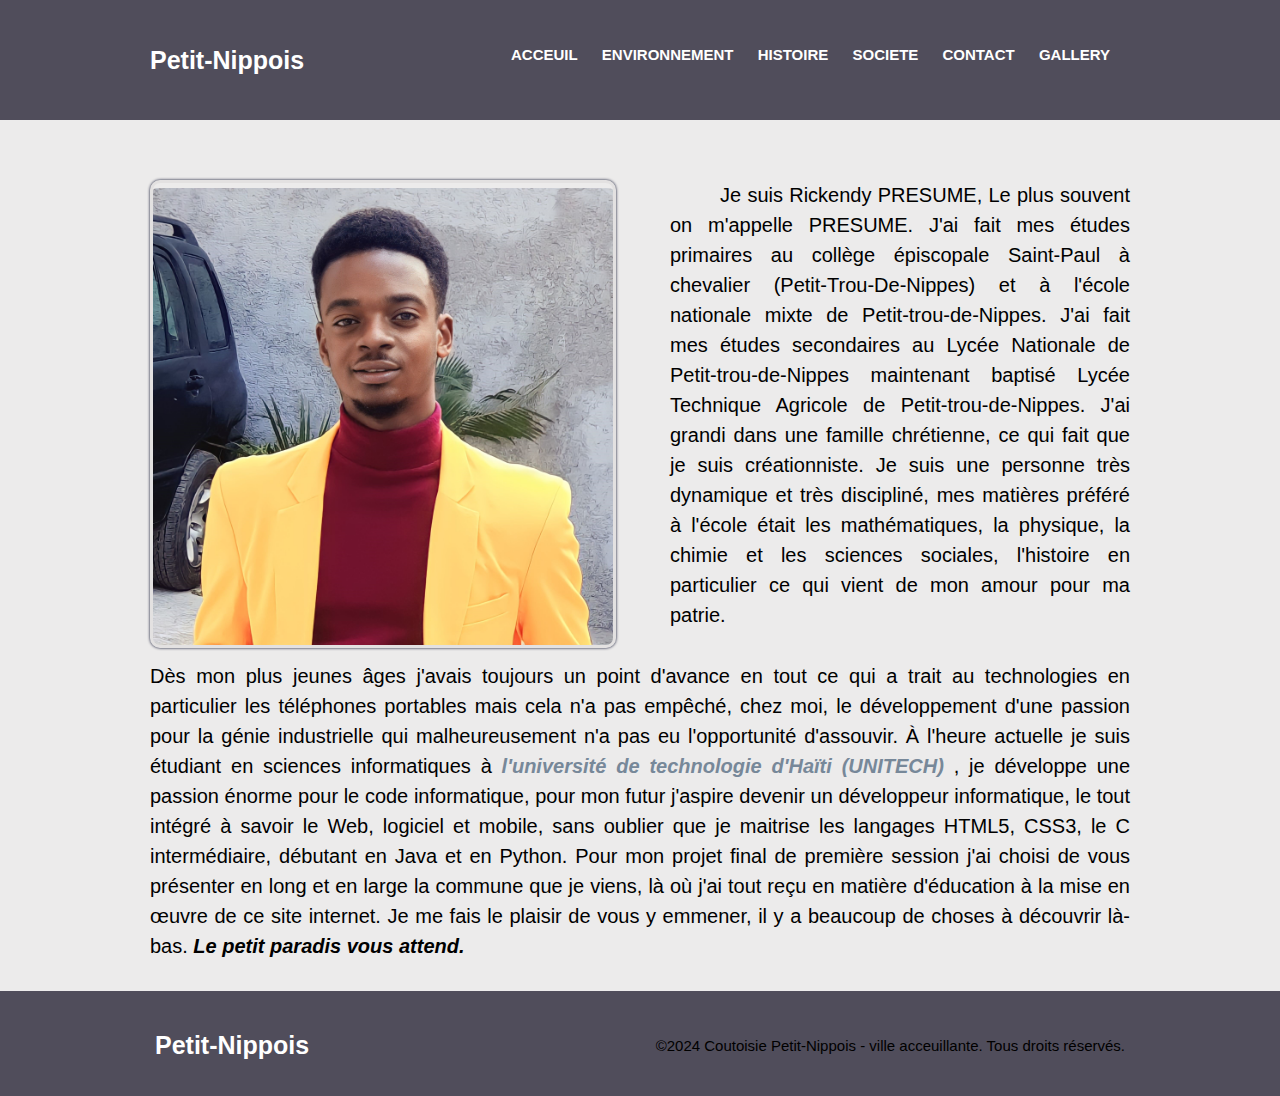
<file: apropos-de-nous.html>
<!DOCTYPE html>
<html lang="en">
<head>
    <meta charset="UTF-8">
    <meta name="viewport" content="width=device-width, initial-scale=1.0">
    <link rel="stylesheet" href="apropos-de-nous.css">
    <title>A propos de moi</title>
</head>
<body>
    <header>
        <div class="wrapper">
            <!--Nom du site web-->
            <h1>Petit-Nippois</h1>
            <div class="menu" onclick="myFunction(this)">
                    <ul class="seconde-menu"><!--Menu deroulante-->
                        <li><a href="index.html">Acceuil</a></li>
                        <li><a href="geographie-environnement.html">Environnement</a></li>
                        <li><a href="histoire-patrimoine.html">Histoire</a></li>
                        <li><a href="economie-societe.html">Societe</a></li>
                        <li><a href="contact.html">Contact</a></li>
                        <li><a href="gallery.html">Gallery</a></li>
                    </ul>
                <div class="bar1"></div>
                <div class="bar2"></div>
                <div class="bar3"></div>
            </div>
            <nav>
                <ul class="nav-bar-menu"><!--Nav bar fixe -Menu fixe- -->
                    <li><a href="index.html">Acceuil</a></li>
                    <li><a href="geographie-environnement.html">Environnement</a></li>
                    <li><a href="histoire-patrimoine.html">Histoire</a></li>
                    <li><a href="economie-societe.html">Societe</a></li>
                    <li><a href="contact.html">Contact</a></li>
                    <li><a href="gallery.html">Gallery</a></li>
                </ul>
            </nav>
        </div>
    </header>

    <section id="a-propos">
        <div class="wrapper">
            <img src="a-propos.jpg" alt="Photographie de concepteur">
            <article>
                <p class="indent">
                    Je suis Rickendy PRESUME, Le plus souvent on m'appelle PRESUME. 
                    J'ai fait mes études primaires au collège épiscopale Saint-Paul à chevalier (Petit-Trou-De-Nippes) 
                    et à l'école nationale mixte de Petit-trou-de-Nippes. J'ai fait mes études secondaires au Lycée Nationale 
                    de Petit-trou-de-Nippes maintenant baptisé Lycée Technique Agricole de Petit-trou-de-Nippes.
                    J'ai grandi dans une famille chrétienne, ce qui fait que je suis créationniste. Je suis une personne très dynamique 
                    et très discipliné, mes matières préféré à l'école était les mathématiques, la physique, la chimie et les sciences sociales, 
                    l'histoire en particulier ce qui vient de mon amour pour ma patrie.</p>
            </article>
            <aside>
                <p>      
                    Dès mon plus jeunes âges j'avais toujours un point 
                    d'avance en tout ce qui a trait au technologies en particulier les téléphones portables mais cela n'a pas empêché, chez moi, 
                    le développement d'une passion pour la génie industrielle qui malheureusement n'a pas eu l'opportunité d'assouvir. 
                    À l'heure actuelle je suis étudiant en sciences informatiques à 
                    <span class="italic">
                        <a href="https://unitech.edu.ht/" 
                        style="color: lightslategray;" target="_blank">l'université de technologie d'Haïti (UNITECH)</a>
                    </span>, 
                    je développe une passion énorme pour le code informatique, pour mon futur j'aspire devenir un développeur informatique, 
                    le tout intégré à savoir le Web, logiciel et mobile, sans oublier que je maitrise les langages HTML5, CSS3, le C intermédiaire, 
                    débutant en Java et en Python. Pour mon projet final de première session j'ai choisi de vous présenter en long et en large la commune que je viens, 
                    là où j'ai tout reçu en matière d'éducation à la mise en œuvre de ce site internet. Je me fais le plaisir de vous y emmener, 
                    il y a beaucoup de choses à découvrir là-bas. <span class="italic">Le petit paradis vous attend.</span>
                </p>
            </aside>
        </div>
    </section>


    <footer>
        <div class="wrapper">
            <div class="foot">
                <h1>Petit-Nippois</h1>
                <p>&copy;2024 Coutoisie Petit-Nippois - ville acceuillante. Tous droits réservés.</p>
            </div>
        </div>
    </footer>

    <!--Script menu-->
    <script>
        function myFunction(x) {
          x.classList.toggle("change");
        }
    </script>
</body>
</html>
</file>
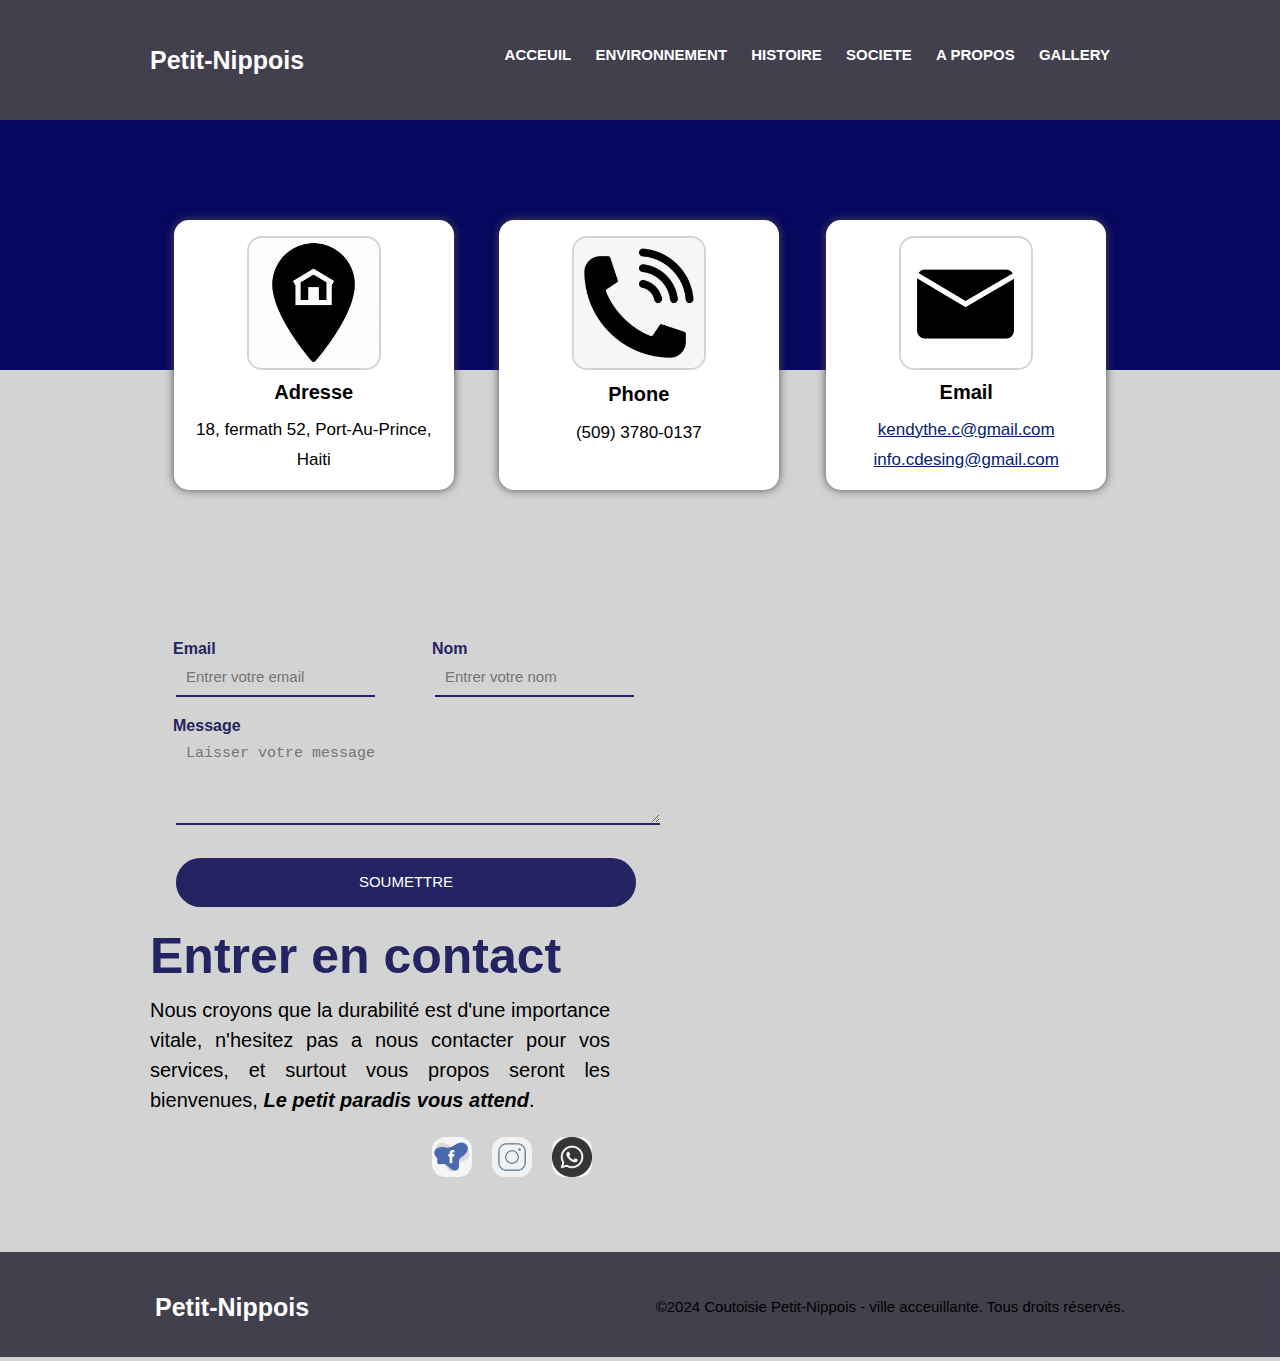
<file: contact.html>
<!DOCTYPE html>
<html lang="en">
<head>
    <meta charset="UTF-8">
    <meta name="viewport" content="width=device-width, initial-scale=1.0">
    <link rel="stylesheet" href="contact.css">
    <title>Contact</title>
</head>
<body>
    <header>
        <div class="wrapper">
            <!--Nom du site web-->
            <h1>Petit-Nippois</h1>
            <div class="menu" onclick="myFunction(this)">
                    <ul class="seconde-menu"><!--Menu deroulante-->
                        <li><a href="index.html">Acceuil</a></li>
                        <li><a href="geographie-environnement.html">Environnement</a></li>
                        <li><a href="histoire-patrimoine.html">Histoire</a></li>
                        <li><a href="economie-societe.html">Societe</a></li>
                        <li><a href="apropos-de-nous.html">a propos</a></li>
                        <li><a href="gallery.html">Gallery</a></li>
                    </ul>
                <div class="bar1"></div>
                <div class="bar2"></div>
                <div class="bar3"></div>
            </div>
            <nav>
                <ul class="nav-bar-menu"><!--Nav bar fixe -Menu fixe- -->
                    <li><a href="index.html">Acceuil</a></li>
                    <li><a href="geographie-environnement.html">Environnement</a></li>
                    <li><a href="histoire-patrimoine.html">Histoire</a></li>
                    <li><a href="economie-societe.html">Societe</a></li>
                    <li><a href="apropos-de-nous.html">a propos</a></li>
                    <li><a href="gallery.html">Gallery</a></li>
                </ul>
            </nav>
        </div>
    </header>

    <section id="main">
        <div class="bleu"><!--le design Bleu tout en haut--></div>
        <div class="wrapper">

            <section id="steps">
                <div class="step-wrap">
                    <div class="step s1">
                        <img src="addresse-icon.jpg">
                        <h4>Adresse</h4>
                        <p>
                            18, fermath 52, Port-Au-Prince, Haiti
                        </p>
                    </div>
                    <div class="step s2">
                        <img src="appel-icon.jpg">
                        <h4>Phone</h4>
                        <p>
                            (509) 3780-0137
                            <div><!--Space--></div>
                        </p>
                    </div>
                </div>
                <div class="step s3">
                    <img src="email-icon.jpg">
                    <h4>Email</h4>
                    <p>
                        <a href="mailto:kendythe.c@gmail.com" style="color:rgb(6, 34, 109)">kendythe.c@gmail.com</a>
                        <a href="info.cdesing@gmail.com" style="color:rgb(6, 34, 109)">info.cdesing@gmail.com</a>
                    </p>
                </div>
            </section>

            <div class="diviseur">
                <form action="#" id="form">
                    <div class="separateur">
                        <div class="bloc-1">
                            <label for="email">
                                Email
                            </label><br>
                            <input  type="text" name="email" id="email" 
                                required="required" placeholder="Entrer votre email"
                                style="text-indent: 10px;"
                            >
                        </div>
                        <div>
                            <label for="name">
                                Nom
                            </label><br>
                            <input  type="text" name="nom" id="nom" 
                                required="required" placeholder="Entrer votre nom"
                                style="text-indent: 10px;"
                            >
                        </div>
                    </div>
                    <div class="separ">
                        <label for="message">
                            Message
                        </label><br>
                        <textarea name="message" id="message" rows="4" cols="52" 
                        placeholder="Laisser votre message" style="text-indent: 10px;"></textarea><br> 
                        
                        <input type="submit" value="SOUMETTRE" id="submit">
                    </div>
                </form>

                <section id="contact">
                    <h3>Entrer en contact</h3>
                    <p>Nous croyons que la durabilité est d'une importance vitale, n'hesitez pas a nous contacter
                        pour vos services, et surtout vous propos seront les bienvenues, 
                        <Span class="italic">Le petit paradis vous attend</Span>.
                    </p>
                    <section id="icon">
                        <div>
                            <a href="https://wwww.facebook.com/kendy.christson" 
                            target="_blank"><img src="facebook-icon.jpg"></a>
                        </div>
                        <div>
                            <a href="https://www.instagram.com/kendythec?igsh=YzljYTk1ODg3Zg=="
                            target="_blank"><img src="instagram-icon.png"></a>
                        </div>
                        <div>
                            <a href="https://wa.me/qr/UAQGN5JDA75O1" target="_blank">
                            <img src="whatsapp-icon.jpg"></a>
                        </div>
                    </section>
                </section> 
            </div>
        </div>
    </section>

    <footer>
        <div class="wrapper">
            <div class="foot">
                <h1>Petit-Nippois</h1>
                <p>&copy;2024 Coutoisie Petit-Nippois - ville acceuillante. Tous droits réservés.</p>
            </div>
        </div>
    </footer>

    <!--Script menu-->
    <script>
        function myFunction(x) {
          x.classList.toggle("change");
        }
    </script>
</body>
</html>
</file>
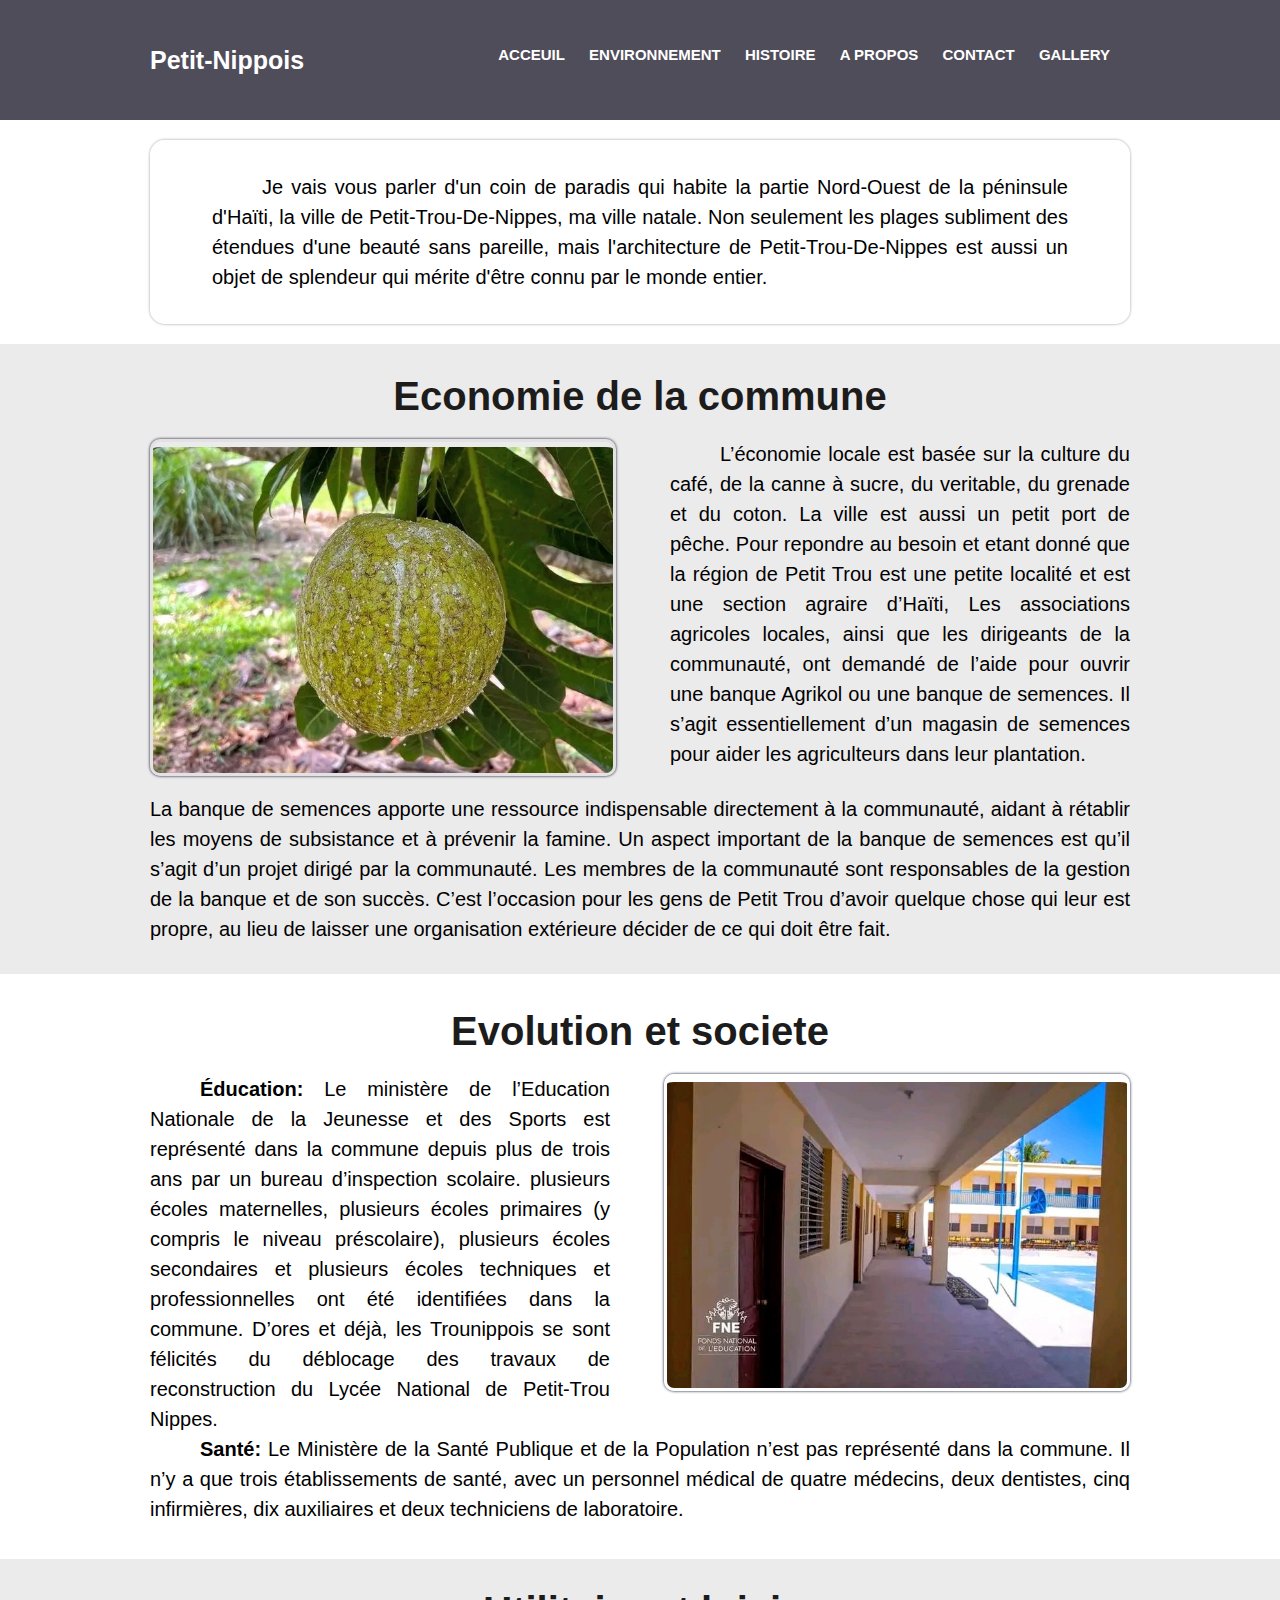
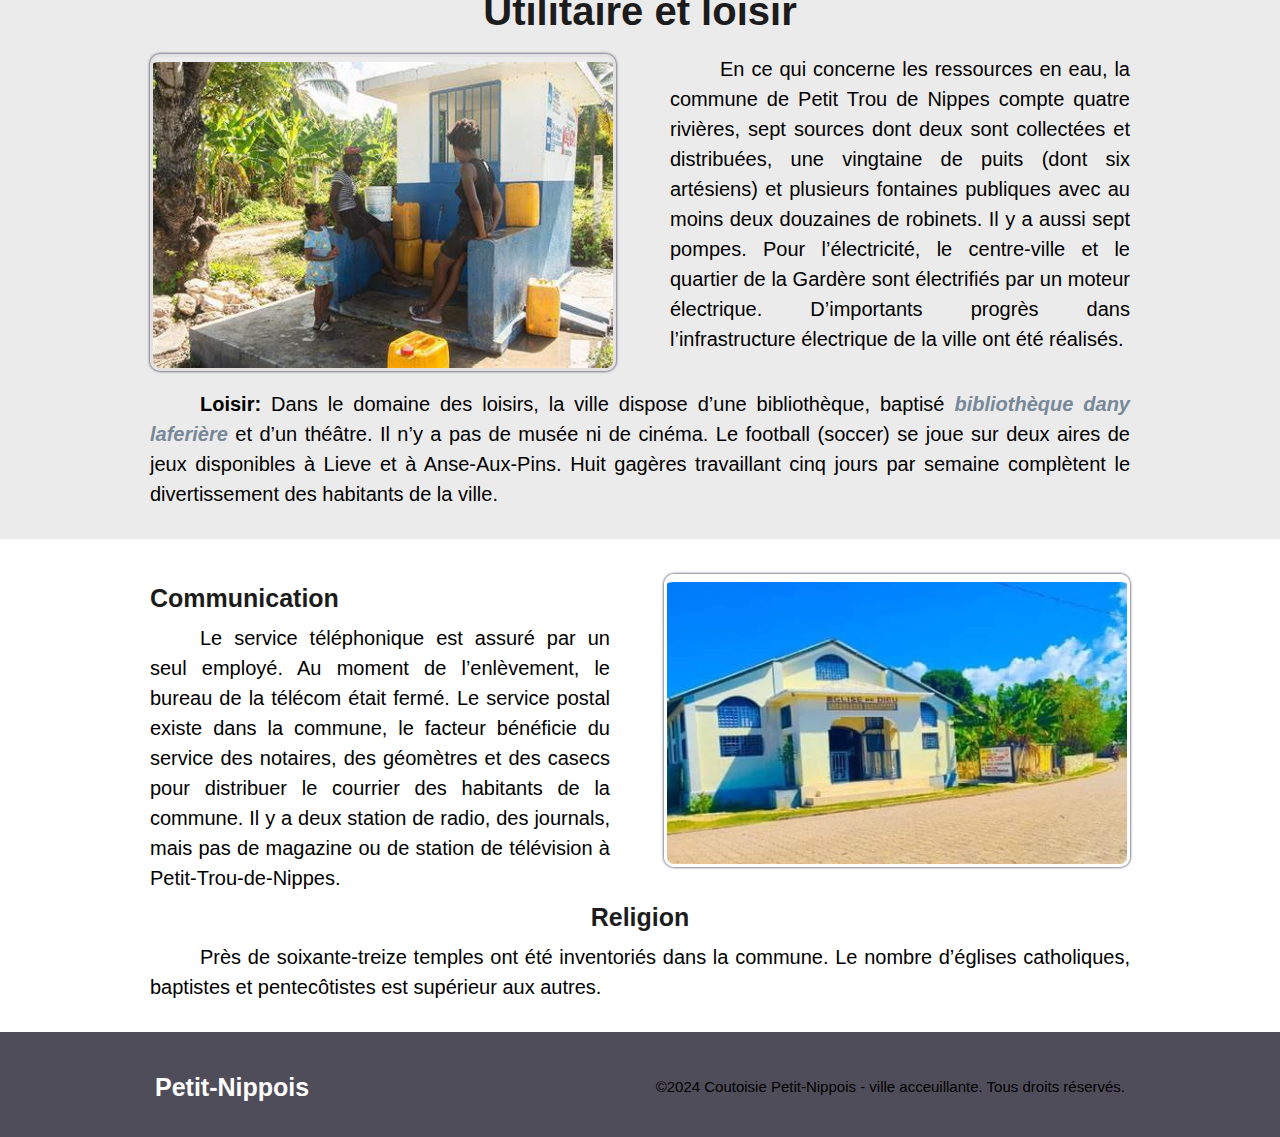
<file: economie-societe.html>
<!DOCTYPE html>
<html lang="en">
<head>
    <meta charset="UTF-8">
    <meta name="viewport" content="width=device-width, initial-scale=1.0">
    <link rel="stylesheet" href="economie-societe.css">
    <title>Economie et Societe</title>
</head>
<body>
    <header>
        <div class="wrapper">
            <!--Nom du site web-->
            <h1>Petit-Nippois</h1>
            <div class="menu" onclick="myFunction(this)">
                    <ul class="seconde-menu"><!--Menu deroulante-->
                        <li><a href="index.html">Acceuil</a></li>
                        <li><a href="geographie-environnement.html">Environnement</a></li>
                        <li><a href="histoire-patrimoine.html">Histoire</a></li>
                        <li><a href="apropos-de-nous.html">A propos</a></li>
                        <li><a href="contact.html">Contact</a></li>
                        <li><a href="gallery.html">Gallery</a></li>
                    </ul>
                <div class="bar1"></div>
                <div class="bar2"></div>
                <div class="bar3"></div>
            </div>
            <nav>
                <ul class="nav-bar-menu"><!--Nav bar fixe -Menu fixe- -->
                    <li><a href="index.html">Acceuil</a></li>
                    <li><a href="geographie-environnement.html">Environnement</a></li>
                    <li><a href="histoire-patrimoine.html">Histoire</a></li>
                    <li><a href="apropos-de-nous.html">A propos</a></li>
                    <li><a href="contact.html">Contact</a></li>
                    <li><a href="gallery.html">Gallery</a></li>
                </ul>
            </nav>
        </div>
    </header>

    <section id="introduction">
        <div class="wrapper">
            <p class="indent"><!--Pour l'indentation -Alinea- -->
                Je vais vous parler d'un coin de paradis qui habite la partie Nord-Ouest 
                de la péninsule d'Haïti, la ville de Petit-Trou-De-Nippes, ma ville natale. 
                Non seulement les plages subliment des étendues d'une beauté sans pareille, 
                mais l'architecture de Petit-Trou-De-Nippes est aussi un objet de splendeur 
                qui mérite d'être connu par le monde entier.<br>
            </p>
        </div>
    </section>

    <section id="economie">
        <div class="wrapper">
            <h2>Economie de la commune</h2>

            <img src="image-7.jpg" alt="production locale">
            
            <article>
                <p class="indent">
                    L’économie locale est basée sur la culture du café, de la canne à sucre, du veritable, du grenade et du coton. 
                    La ville est aussi un petit port de pêche. Pour repondre au besoin et etant donné que 
                    la région de Petit Trou est une petite localité et est une section agraire d’Haïti, 
                    Les associations agricoles locales, ainsi que les dirigeants de la communauté, 
                    ont demandé de l’aide pour ouvrir une banque Agrikol ou une banque de semences. 
                    Il s’agit essentiellement d’un magasin de semences pour aider les agriculteurs dans leur plantation.
                </p>
            </article>
            <aside>
                <p>
                    La banque de semences apporte une ressource indispensable directement à la communauté, 
                    aidant à rétablir les moyens de subsistance et à prévenir la famine. Un aspect important 
                    de la banque de semences est qu’il s’agit d’un projet dirigé par la communauté. 
                    Les membres de la communauté sont responsables de la gestion de la banque et de son succès. 
                    C’est l’occasion pour les gens de Petit Trou d’avoir quelque chose qui leur est propre, 
                    au lieu de laisser une organisation extérieure décider de ce qui doit être fait. 
                </p>
            </aside>
        </div>
    </section>

    <section id="evolution">
        <div class="wrapper">
            <h2>Evolution et societe</h2>

            <article>
                <p class="indent">
                    <span style="font-weight: bold;">Éducation:</span> Le ministère de l’Education Nationale de la Jeunesse et des Sports est représenté dans
                    la commune depuis plus de trois ans par un bureau d’inspection scolaire. plusieurs écoles maternelles, 
                    plusieurs écoles primaires (y compris le niveau préscolaire), plusieurs écoles secondaires et plusieurs écoles 
                    techniques et professionnelles ont été identifiées dans la commune. D’ores et déjà, les Trounippois 
                    se sont félicités du déblocage des travaux de reconstruction du Lycée National de Petit-Trou Nippes.
                </p>
            </article>
            <img src="image-8.jpg" alt="Lycée national de Petit-Trou-De-Nippes">
            <aside>
                <p class="indent">
                    <span style="font-weight:bold">Santé:</span> Le Ministère de la Santé Publique et de la Population 
                    n’est pas représenté dans la commune. Il n’y a que trois établissements de santé, avec un personnel 
                    médical de quatre médecins, deux dentistes, cinq infirmières, dix auxiliaires et deux techniciens de laboratoire.
                </p>
            </aside>
        </div>
    </section>

    <section id="utilitaire">
        <div class="wrapper">
            <h2>Utilitaire et loisir</h2>

            <img src="tuyeau.jpg" alt="Place publique">

            <article>
                <p class="indent">
                    En ce qui concerne les ressources en eau, la commune de Petit Trou de Nippes compte quatre rivières, 
                    sept sources dont deux sont collectées et distribuées, une vingtaine de puits (dont six artésiens) 
                    et plusieurs fontaines publiques avec au moins deux douzaines de robinets. Il y a aussi sept pompes. 
                    Pour l’électricité, le centre-ville et le quartier de la Gardère sont électrifiés par un moteur électrique. 
                    D’importants progrès dans l’infrastructure électrique de la ville ont été réalisés.
                </p>
            </article>

            <aside>
                <p class="indent">
                    <span style="font-weight: bold;">Loisir:</span> Dans le domaine des loisirs, la ville dispose d’une bibliothèque, baptisé 
                    <span class="italic"><a href="https://africultures.com/structures/?no=12192 "
                        style="color: lightslategray;" target="_blank">bibliothèque dany laferière</a>
                    </span> et d’un théâtre. 
                    Il n’y a pas de musée ni de cinéma. Le football (soccer) se joue sur deux aires de jeux disponibles à Lieve 
                    et à Anse-Aux-Pins. Huit gagères travaillant cinq jours par semaine complètent le divertissement des habitants 
                    de la ville.
                </p>
            </aside>
        </div>
    </section>
    <section id="utilitaire-1">
        <div class="wrapper">
            <article>
                    <h3>Communication</h3>
                    <p class="indent">
                         Le service téléphonique est assuré par un seul employé. Au moment de l’enlèvement, 
                        le bureau de la télécom était fermé. Le service postal existe dans la commune, le facteur bénéficie 
                        du service des notaires, des géomètres et des casecs pour distribuer le courrier des habitants de la commune. 
                        Il y a deux station de radio, des journals, mais pas de magazine ou de station de télévision à Petit-Trou-de-Nippes.
                    </p>
            </article>
                    <img src="image-10.jpg" alt="Eglise de Dieu">

                    <h3 style="text-align: center;">Religion</h3>
                    <p class="indent aside">
                        Près de soixante-treize temples ont été inventoriés dans la commune. 
                        Le nombre d’églises catholiques, baptistes et pentecôtistes est supérieur aux autres.
                    </p>	
        </div>
    </section>

    <footer>
        <div class="wrapper">
            <div class="foot">
                <h1>Petit-Nippois</h1>
                <p>&copy;2024 Coutoisie Petit-Nippois - ville acceuillante. Tous droits réservés.</p>
            </div>
        </div>
    </footer>

    <!--Script menu-->
    <script>
        function myFunction(x) {
          x.classList.toggle("change");
        }
    </script>
</body>
</html>
</file>
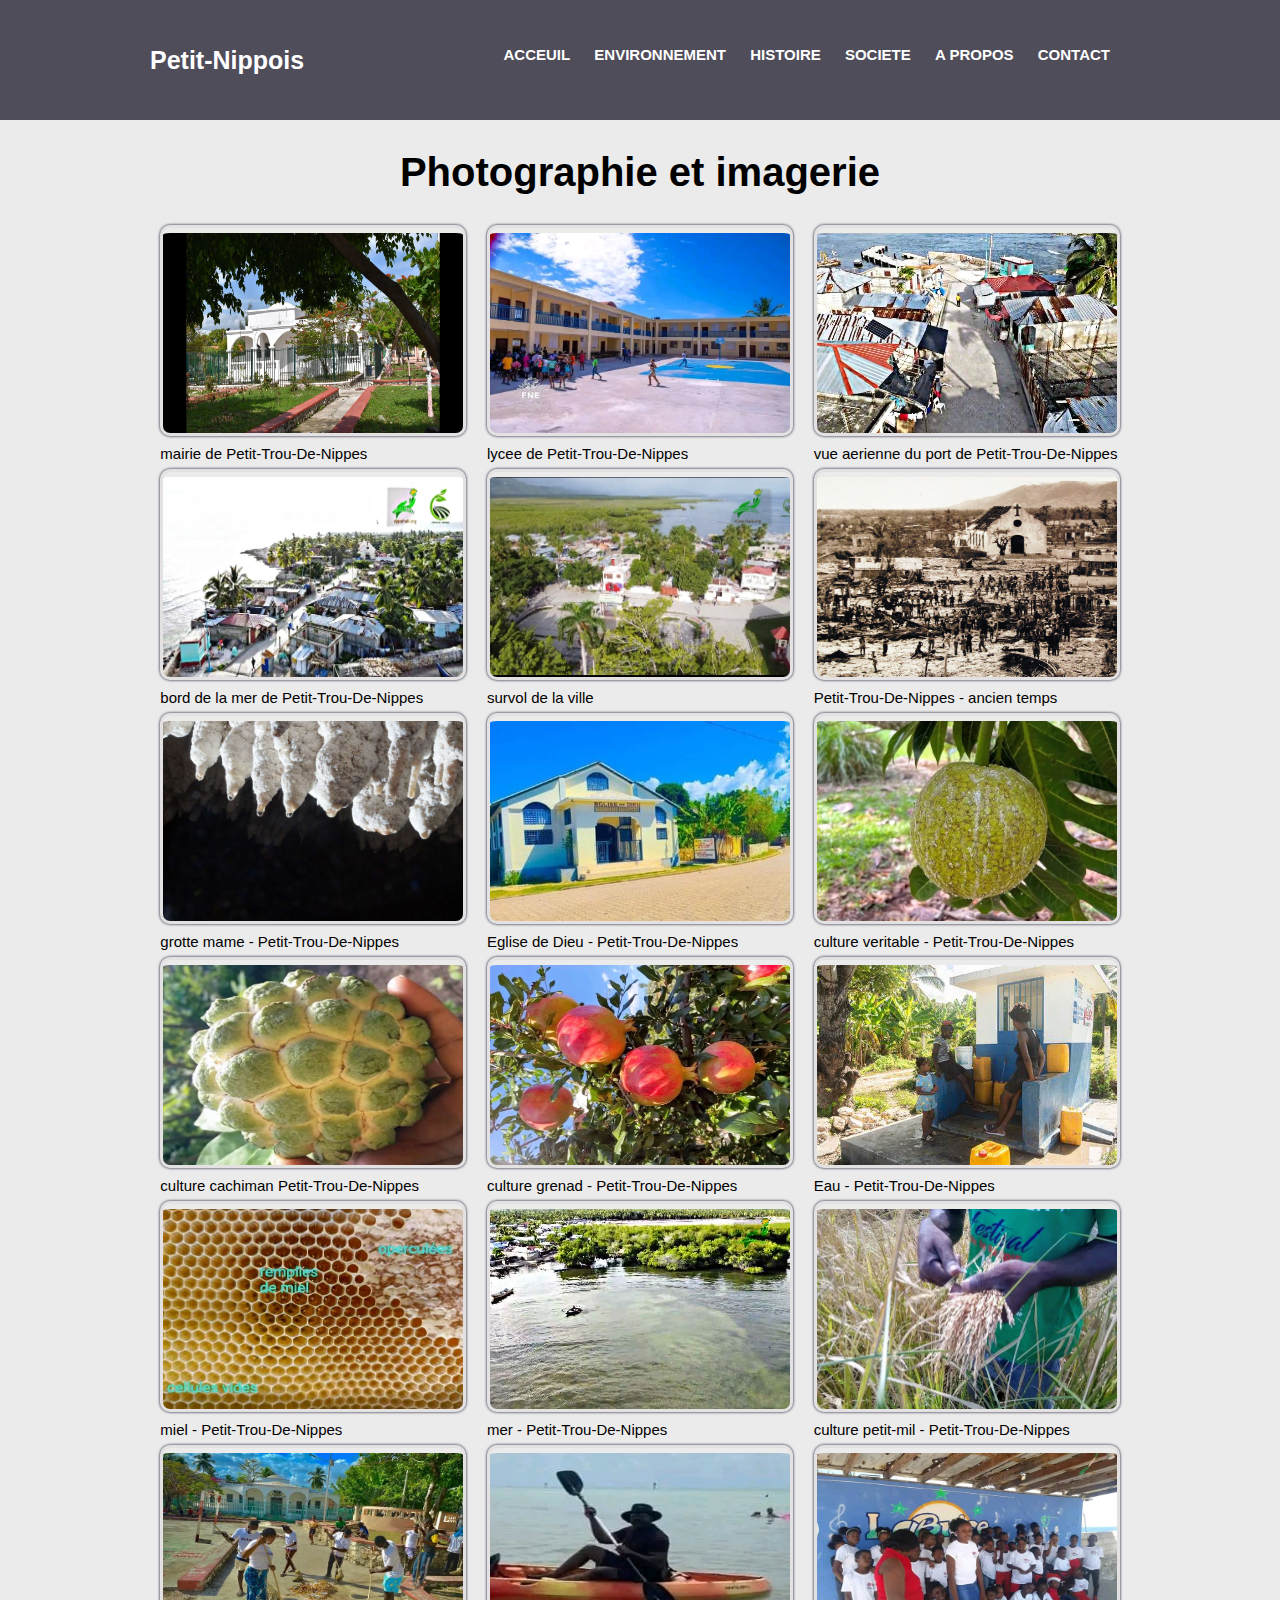
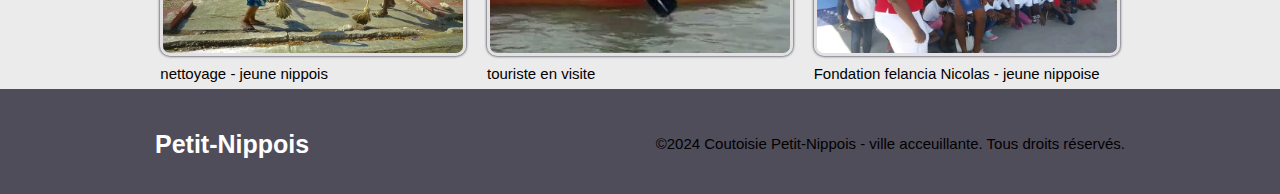
<file: gallery.html>
<!DOCTYPE html>
<html lang="en">
<head>
    <meta charset="UTF-8">
    <meta name="viewport" content="width=device-width, initial-scale=1.0">
    <link rel="stylesheet" href="gallery.css">
    <title>Gallery</title>
</head>
<body>
    <header>
        <div class="wrapper">
            <!--Nom du site web-->
            <h1>Petit-Nippois</h1>
            <div class="menu" onclick="myFunction(this)">
                    <ul class="seconde-menu"><!--Menu deroulante-->
                        <li><a href="index.html">Acceuil</a></li>
                        <li><a href="geographie-environnement.html">Environnement</a></li>
                        <li><a href="histoire-patrimoine.html">Histoire</a></li>
                        <li><a href="economie-societe.html">Societe</a></li>
                        <li><a href="apropos-de-nous.html">a propos</a></li>
                        <li><a href="contact.html">Contact</a></li>
                    </ul>
                <div class="bar1"></div>
                <div class="bar2"></div>
                <div class="bar3"></div>
            </div>
            <nav>
                <ul class="nav-bar-menu"><!--Nav bar fixe -Menu fixe- -->
                    <li><a href="index.html">Acceuil</a></li>
                    <li><a href="geographie-environnement.html">Environnement</a></li>
                    <li><a href="histoire-patrimoine.html">Histoire</a></li>
                    <li><a href="economie-societe.html">Societe</a></li>
                    <li><a href="apropos-de-nous.html">a propos</a></li>
                    <li><a href="contact.html">Contact</a></li>
                </ul>
            </nav>
        </div>
    </header>

    <section id="main-section">
        <div class="wrapper">
            <h2>Photographie et imagerie</h2>
            <div class="wrap-image">
                <figure>
                    <a href="mairie.jpg" target="_blank">
                    <img src="mairie.jpg" alt="mairie-petit-trou-de-nippes">
                    </a>
                    <figcaption>
                        <p>mairie de Petit-Trou-De-Nippes</p>
                    </figcaption>
                </figure>

                <figure>
                    <a href="lycee-titrou.jpg" target="_blank">
                    <img src="lycee-titrou.jpg" alt="lycee de petit-trou-de-nippes">
                    </a>
                    <figcaption>
                        <p>lycee de Petit-Trou-De-Nippes</p>
                    </figcaption>
                </figure>

                <figure>
                    <a href="image-5.jpg" target="_blank">
                    <img src="image-5.jpg" alt="vue aerienne du port de petit-trou-de-nippes">
                    </a>
                    <figcaption>
                        <p>vue aerienne du port de Petit-Trou-De-Nippes</p>
                    </figcaption>
                </figure>

                <figure>
                    <a href="back-5.jpg" target="_blank">
                    <img src="back-5.jpg" alt="bord de la mer petit-trou-de-nippes">
                    </a>
                    <figcaption>
                        <p>bord de la mer de Petit-Trou-De-Nippes</p>
                    </figcaption>
                </figure>

                <figure>
                    <a href="image-4.jpg" target="_blank">
                    <img src="image-4.jpg" alt="vue aerienne">
                    </a>
                    <figcaption>
                        <p>survol de la ville</p>
                    </figcaption>
                </figure>

                <figure>
                    <a href="hitoire-image.jpg" target="_blank">
                    <img src="hitoire-image.jpg" alt="Petit-Trou-De-Nippes au temps ancien">
                    </a>
                    <figcaption>
                        <p>Petit-Trou-De-Nippes - ancien temps</p>
                    </figcaption>
                </figure>

                <figure>
                    <a href="Gtotte-mame.png" target="_blank">
                    <img src="Gtotte-mame.png" alt="grotte mame - petit-trou-de-nippes">
                    </a>
                    <figcaption>
                        <p>grotte mame - Petit-Trou-De-Nippes</p>
                    </figcaption>
                </figure>

                <figure>
                    <a href="image-10.jpg" target="_blank">
                    <img src="image-10.jpg" alt="Eglise de DIeu - petit-trou-de-nippes">
                    </a>
                    <figcaption>
                        <p>Eglise de Dieu - Petit-Trou-De-Nippes</p>
                    </figcaption>
                </figure>

                <figure>
                    <a href="image-7.jpg" target="_blank">
                    <img src="image-7.jpg" alt="culture veritable - petit-trou-de-nippes">
                    </a>
                    <figcaption>
                        <p>culture veritable - Petit-Trou-De-Nippes</p>
                    </figcaption>
                </figure>

                <figure>
                    <a href="cachiman.jpg" target="_blank">
                    <img src="cachiman.jpg" alt="culture cachiman - petit-trou-de-nippes">
                    </a>
                    <figcaption>
                        <p>culture cachiman Petit-Trou-De-Nippes</p>
                    </figcaption>
                </figure>

                <figure>
                    <a href="grenad.jpg" target="_blank">
                    <img src="grenad.jpg" alt="culture grenad - petit-trou-de-nippes">
                    </a>
                    <figcaption>
                        <p>culture grenad - Petit-Trou-De-Nippes</p>
                    </figcaption>
                </figure>

                <figure>
                    <a href="tuyeau.jpg" target="_blank">
                    <img src="tuyeau.jpg" alt="tuyeau - petit-trou-de-nippes">
                    </a>
                    <figcaption>
                        <p>Eau - Petit-Trou-De-Nippes</p>
                    </figcaption>
                </figure>

                <figure>
                    <a href="miel.jpg" target="_blank">
                    <img src="miel.jpg" alt="miel - petit-trou-de-nippes">
                    </a>
                    <figcaption>
                        <p>miel - Petit-Trou-De-Nippes</p>
                    </figcaption>
                </figure>

                <figure>
                    <a href="lame.jpg" target="_blank">
                    <img src="lame.jpg" alt="mer - petit-trou-de-nippes">
                    </a>
                    <figcaption>
                        <p>mer - Petit-Trou-De-Nippes</p>
                    </figcaption>
                </figure>

                <figure>
                    <a href="petit-mil.jpg" target="_blank">
                    <img src="petit-mil.jpg" alt="mer - petit-trou-de-nippes">
                    </a>
                    <figcaption>
                        <p>culture petit-mil - Petit-Trou-De-Nippes</p>
                    </figcaption>
                </figure>

                <figure>
                    <a href="nettoyage-claac.jpg" target="_blank">
                    <img src="nettoyage-claac.jpg" alt="nettoyage - petit-trou-de-nippes">
                    </a>
                    <figcaption>
                        <p>nettoyage - jeune nippois</p>
                    </figcaption>
                </figure>

                <figure>
                    <a href="touris.jpg" target="_blank">
                    <img src="touris.jpg" alt="touris - petit-trou-de-nippes">
                    </a>
                    <figcaption>
                        <p>touriste en visite</p>
                    </figcaption>
                </figure>

                <figure>
                    <a href="ffn-1.jpg" target="_blank">
                    <img src="ffn-1.jpg" alt="FFN - petit-trou-de-nippes">
                    </a>
                    <figcaption>
                        <p>Fondation felancia Nicolas - jeune nippoise</p>
                    </figcaption>
                </figure>

            </div>
            
        </div>
    </section>

    <footer>
        <div class="wrapper">
            <div class="foot">
                <h1>Petit-Nippois</h1>
                <p>&copy;2024 Coutoisie Petit-Nippois - ville acceuillante. Tous droits réservés.</p>
            </div>
        </div>
    </footer>

    <!--Script menu-->
    <script>
        function myFunction(x) {
          x.classList.toggle("change");
        }
    </script>
</body>
</html>
</file>
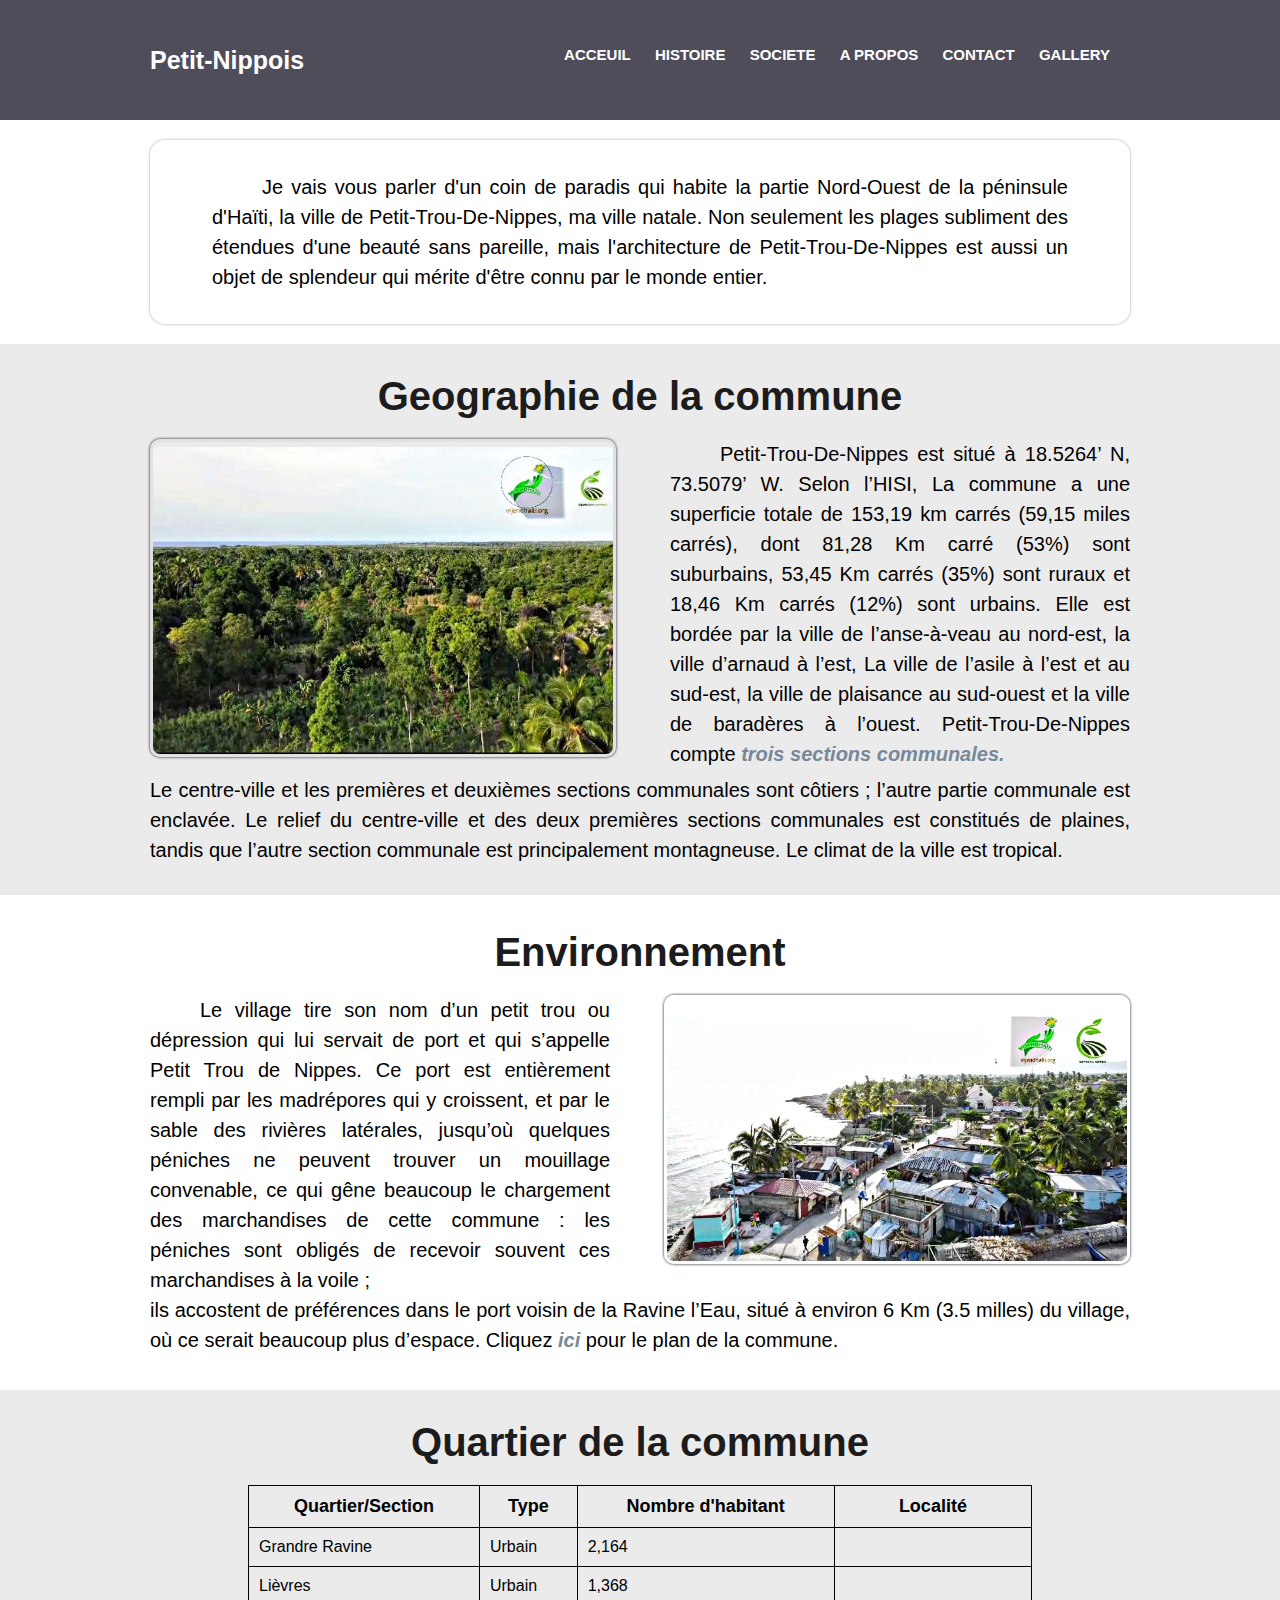
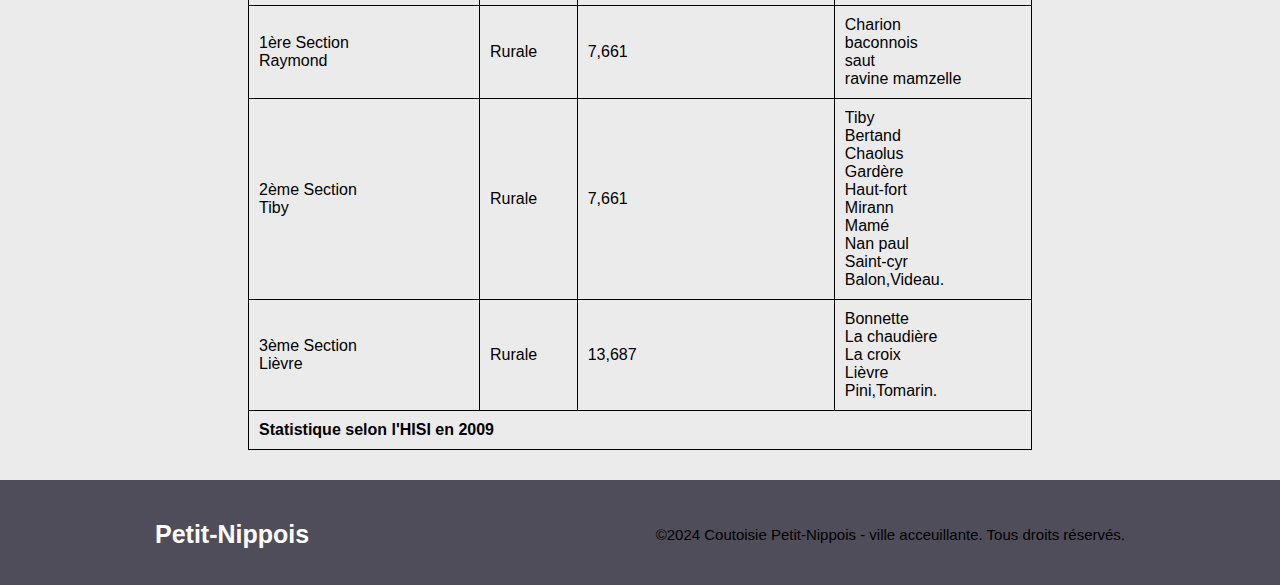
<file: geographie-environnement.html>
<!DOCTYPE html>
<html lang="en">
<head>
    <meta charset="UTF-8">
    <meta name="viewport" content="width=device-width, initial-scale=1.0">
    <link rel="stylesheet" href="geographie-environnement.css">
    <title>Geographie et environnement</title>
</head>
<body>
    <header>
        <div class="wrapper">
            <!--Nom du site web-->
            <h1>Petit-Nippois</h1>
            <div class="menu" onclick="myFunction(this)">
                    <ul class="seconde-menu"><!--Menu deroulante-->
                        <li><a href="index.html">Acceuil</a></li>
                        <li><a href="histoire-patrimoine.html">Histoire</a></li>
                        <li><a href="economie-societe.html">Societe</a></li>
                        <li><a href="apropos-de-nous.html">A propos</a></li>
                        <li><a href="contact.html">Contact</a></li>
                        <li><a href="gallery.html">Gallery</a></li>
                    </ul>
                <div class="bar1"></div>
                <div class="bar2"></div>
                <div class="bar3"></div>
            </div>
            <nav>
                <ul class="nav-bar-menu"><!--Nav bar fixe -Menu fixe- -->
                    <li><a href="index.html">Acceuil</a></li>
                    <li><a href="histoire-patrimoine.html">Histoire</a></li>
                    <li><a href="economie-societe.html">Societe</a></li>
                    <li><a href="apropos-de-nous.html">A propos</a></li>
                    <li><a href="contact.html">Contact</a></li>
                    <li><a href="gallery.html">Gallery</a></li>
                </ul>
            </nav>
        </div>
    </header>

    <section id="introduction">
        <div class="wrapper">
            <p class="indent"><!--Pour l'indentation -Alinea- -->
                Je vais vous parler d'un coin de paradis qui habite la partie Nord-Ouest 
                de la péninsule d'Haïti, la ville de Petit-Trou-De-Nippes, ma ville natale. 
                Non seulement les plages subliment des étendues d'une beauté sans pareille, 
                mais l'architecture de Petit-Trou-De-Nippes est aussi un objet de splendeur 
                qui mérite d'être connu par le monde entier.<br>
            </p>
        </div>
    </section>

    <section id="geographie">
        <div class="wrapper">
            <h2>Geographie de la commune</h2>

            <img src="image-11.jpg" alt="vue aerien">
            
            <article>
                <p class="indent">
                    Petit-Trou-De-Nippes est situé à 18.5264’ N, 73.5079’ W. Selon l’HISI, 
                    La commune a une superficie totale de 153,19 km carrés (59,15 miles carrés), 
                    dont 81,28 Km carré (53%) sont suburbains, 53,45 Km carrés (35%) sont ruraux 
                    et 18,46 Km carrés (12%) sont urbains. Elle est bordée par la ville de l’anse-à-veau 
                    au nord-est, la ville d’arnaud à l’est, La ville de l’asile à l’est et au sud-est, 
                    la ville de plaisance au sud-ouest et la ville de baradères à l’ouest.
                    Petit-Trou-De-Nippes compte 
                    <span class="italic">
                        <a href="#utilitaire"
                        style="color: lightslategray;">trois sections communales.</a>
                    </span>  
                </p>
            </article>
            <aside>
                <p>
                    Le centre-ville et les premières 
                    et deuxièmes sections communales sont côtiers ; l’autre partie communale est enclavée. 
                    Le relief du centre-ville et des deux premières sections communales est constitués de 
                    plaines, tandis que l’autre section communale est principalement montagneuse. 
                    Le climat de la ville est tropical.
                </p>
            </aside>
        </div>
    </section>

    <section id="evolution">
        <div class="wrapper">
            <h2>Environnement</h2>

            <article>
                <p class="indent">
                    Le village tire son nom d’un petit trou ou dépression qui lui servait de port et qui s’appelle 
                    Petit Trou de Nippes. Ce port est entièrement rempli par les madrépores qui y croissent, 
                    et par le sable des rivières latérales, jusqu’où quelques péniches ne peuvent trouver un 
                    mouillage convenable, ce qui gêne beaucoup le chargement des marchandises de cette commune : 
                    les péniches sont obligés de recevoir souvent ces marchandises à la voile ; 
                </p>
            </article>
            <img src="back-5.jpg" alt="Lycée national de Petit-Trou-De-Nippes">
            <aside>
                <p>
                    ils accostent de préférences dans le port voisin de la Ravine l’Eau, situé à environ 6 Km 
                    (3.5 milles) du village, où ce serait beaucoup plus d’espace. Cliquez <span class="italic"><a href="https://mapcarta.com/fr/19783554/Carte" 
                    style="color: lightslategray;" target="_blank">ici</a></span> 
                    pour le plan de la commune.
                </p>
            </aside>
        </div>
    </section>

    <section id="utilitaire">
        <div class="wrapper">
            <h2>Quartier de la commune</h2>

            <table>
                <thead>
                    <th>Quartier/Section</th>
                    <th>Type</th>
                    <th>Nombre d'habitant</th>
                    <th>Localité</th>
                </thead>
                <tbody>
                    <tr>
                        <td>Grandre Ravine</td>
                        <td>Urbain</td>
                        <td>2,164</td>
                        <td> </td>
                    </tr>
                    <tr>
                        <td>Lièvres</td>
                        <td>Urbain</td>
                        <td>1,368</td>
                        <td> </td>
                    </tr>
                    <tr>
                        <td>1ère Section<br>Raymond</td>
                        <td>Rurale</td>
                        <td>7,661</td>
                        <td>Charion<br>baconnois<br>saut<br>ravine mamzelle</td>
                    </tr>
                    <tr>
                        <td>2ème Section<br>Tiby</td>
                        <td>Rurale</td>
                        <td>7,661</td>
                        <td>Tiby<br>Bertand<br>Chaolus<br>Gardère<br>Haut-fort<br>Mirann<br>Mamé<br>Nan paul<br>Saint-cyr<br>Balon,Videau.</td>
                    </tr>
                    <tr>
                        <td>3ème Section<br>Lièvre </td>
                        <td>Rurale</td>
                        <td>13,687</td>
                        <td>Bonnette<br>La chaudière<br>La croix<br>Lièvre<br>Pini,Tomarin.</td>
                    </tr>
                </tbody>
                <tfoot>
                    <td colspan="4">
                        Statistique selon l'HISI en 2009
                    </td>
                </tfoot>
            </table>

            <aside>
                <h3>Grandre Ravine</h3>
                <p>
                    Quartier urbain comportant 2 164 habitant
                </p>
                <h3>Lièvre</h3>
                <p>
                    Quartier urbain comportant 1 368 habitant
                </p>
                <h3>1ère Section - Raymond</h3>
                <p>
                    Section Rurale comportant 7 661 habitant et est divisé en les Localité suivant :
                    Charion, Baconnois, saut(au saut), Ravine mamzelle.
                </p>
                <h3>2ème Section - Tiby</h3>
                <p>
                    Section Rurale comportant 7 000 habitant et est divisé en les Localité suivant :
                    Tiby, Bertand, Chaolus, Gardère, Haut-fort, Mirann, Mamé, Nan paul, Saint-cyr, Balon, Videau.
                </p>
                <h3>3ème Section - Lièvre</h3>
                <p>
                    Section Rurale comportant 13 687 habitant et est divisé en les Localité suivant :
                    Bonnette, La croix, La chaudière, Lièvre, Pini, Tomarin.
                </p>
            </aside>
        </div>
    </section>

    <footer>
        <div class="wrapper">
            <div class="foot">
                <h1>Petit-Nippois</h1>
                <p>&copy;2024 Coutoisie Petit-Nippois - ville acceuillante. Tous droits réservés.</p>
            </div>
        </div>
    </footer>

    <!--Script menu-->
    <script>
        function myFunction(x) {
          x.classList.toggle("change");
        }
    </script>
</body>
</html>
</file>
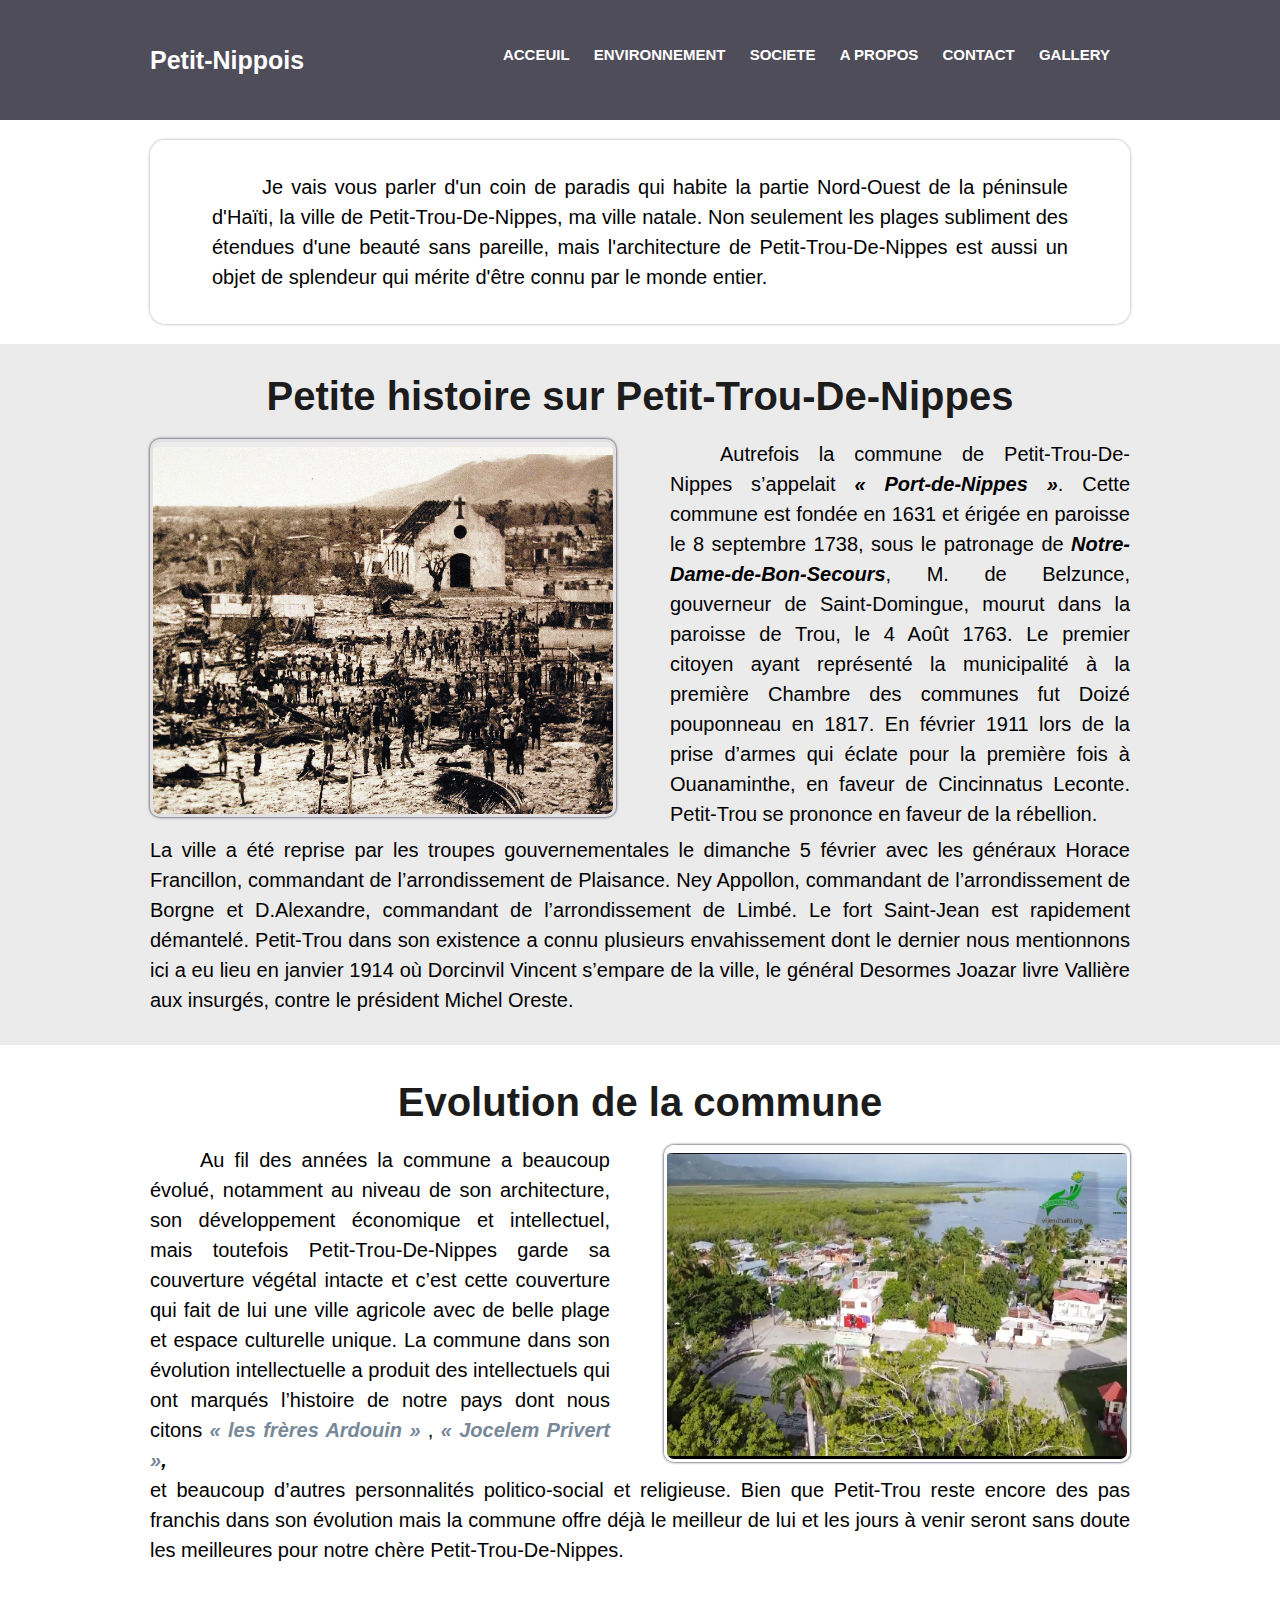
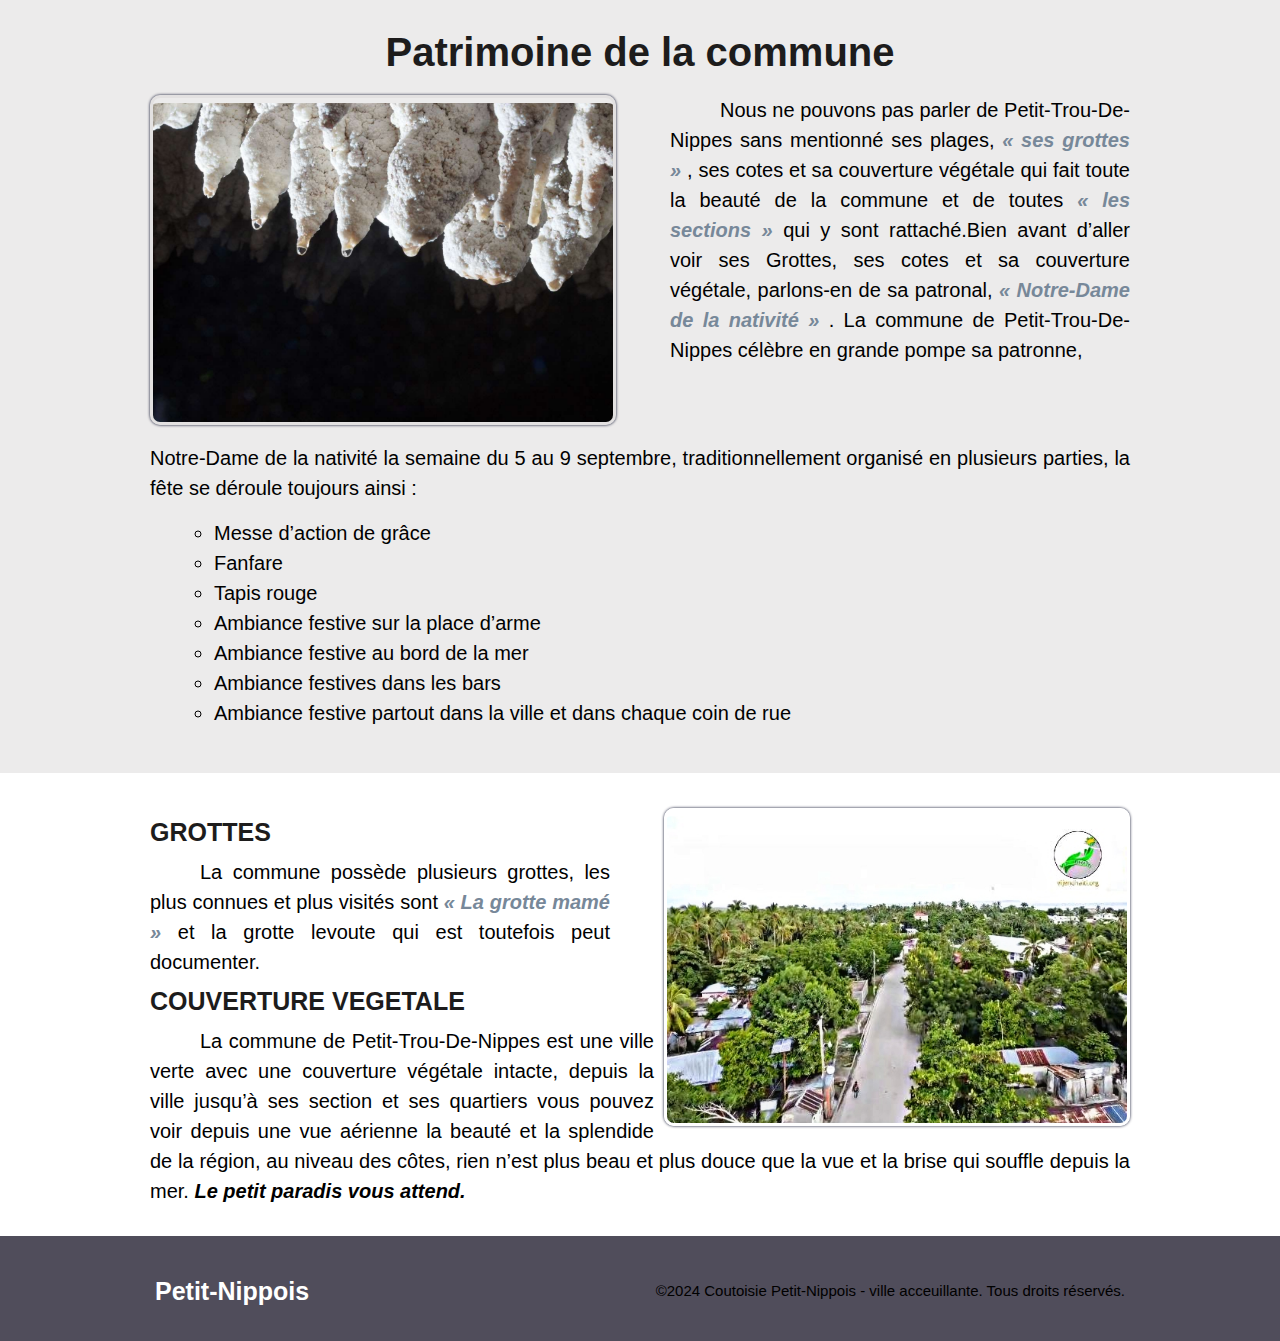
<file: histoire-patrimoine.html>
<!DOCTYPE html>
<html lang="fr">
<head>
    <meta charset="UTF-8">
    <meta name="viewport" content="width=device-width, initial-scale=1.0">
    <link rel="stylesheet" href="histoire-patrimoine.css"/>
    <title>Histoire et Patrimoine</title>
</head>
<body>
    <header>
        <div class="wrapper">
            <!--Nom du site web-->
            <h1>Petit-Nippois</h1>
            <div class="menu" onclick="myFunction(this)">
                    <ul class="seconde-menu"><!--Menu deroulante-->
                        <li><a href="index.html">Acceuil</a></li>
                        <li><a href="geographie-environnement.html">Environnement</a></li>
                        <li><a href="economie-societe.html">Societe</a></li>
                        <li><a href="apropos-de-nous.html">A propos</a></li>
                        <li><a href="contact.html">Contact</a></li>
                        <li><a href="gallery.html">Gallery</a></li>
                    </ul>
                <div class="bar1"></div>
                <div class="bar2"></div>
                <div class="bar3"></div>
            </div>
            <nav>
                <ul class="nav-bar-menu"><!--Nav bar fixe -Menu fixe- -->
                    <li><a href="index.html">Acceuil</a></li>
                    <li><a href="geographie-environnement.html">Environnement</a></li>
                    <li><a href="economie-societe.html">Societe</a></li>
                    <li><a href="apropos-de-nous.html">A propos</a></li>
                    <li><a href="contact.html">Contact</a></li>
                    <li><a href="gallery.html">Gallery</a></li>
                </ul>
            </nav>
        </div>
    </header>

    <section id="introduction">
        <div class="wrapper">
            <p class="indent"><!--Pour l'indentation -Alinea- -->
                Je vais vous parler d'un coin de paradis qui habite la partie Nord-Ouest 
                de la péninsule d'Haïti, la ville de Petit-Trou-De-Nippes, ma ville natale. 
                Non seulement les plages subliment des étendues d'une beauté sans pareille, 
                mais l'architecture de Petit-Trou-De-Nippes est aussi un objet de splendeur 
                qui mérite d'être connu par le monde entier.<br>
            </p>
        </div>
    </section>

    <section id="histoire">
        <div class="wrapper">
            <h2>Petite histoire sur Petit-Trou-De-Nippes</h2>

            <img src="hitoire-image.jpg" alt="Petit-trou-de-Nippes 
            à l'ancien temps">
            
            <article>
                <p class="indent">
                    Autrefois la commune de Petit-Trou-De-Nippes s’appelait <span class="italic">« Port-de-Nippes »</span>. 
                    Cette commune est fondée en 1631 et érigée en paroisse le 8 septembre 1738, 
                    sous le patronage de <span class="italic">Notre-Dame-de-Bon-Secours</span>, M. de Belzunce, gouverneur de 
                    Saint-Domingue, mourut dans la paroisse de Trou, le 4 Août 1763. Le premier citoyen 
                    ayant représenté la municipalité à la première Chambre des communes fut Doizé pouponneau en 1817.
                    En février 1911 lors de la prise d’armes qui éclate pour la première fois à Ouanaminthe, 
                    en faveur de Cincinnatus Leconte. Petit-Trou se prononce en faveur de la rébellion.
                </p>
            </article>
            <aside>
                <p>
                    La ville a été reprise par les troupes gouvernementales le dimanche 5 février avec les généraux 
                    Horace Francillon, commandant de l’arrondissement de Plaisance. 
                    Ney Appollon, commandant de l’arrondissement de Borgne et D.Alexandre, 
                    commandant de l’arrondissement de Limbé. Le fort Saint-Jean est rapidement démantelé.
                    Petit-Trou dans son existence a connu plusieurs envahissement dont le dernier 
                    nous mentionnons ici a eu lieu en janvier 1914 où Dorcinvil Vincent s’empare de la ville, 
                    le général Desormes Joazar livre Vallière aux insurgés, contre le président Michel Oreste. 
                </p>
            </aside>
        </div>
    </section>

    <section id="evolution">
        <div class="wrapper">
            <h2>Evolution de la commune</h2>

            <article>
                <p class="indent">
                    Au fil des années la commune a beaucoup évolué, notamment au niveau de son architecture, 
                    son développement économique et intellectuel, mais toutefois Petit-Trou-De-Nippes garde 
                    sa couverture végétal intacte et c’est cette couverture qui fait de lui une ville agricole 
                    avec de belle plage et espace culturelle unique.
	                La commune dans son évolution intellectuelle a produit des intellectuels qui ont marqués 
                    l’histoire de notre pays dont nous citons 
                    <span class="italic">
                        <a href="https://fr.wikipedia.org/wiki/C%C3%A9ligny_Ardouin" target="_blank"
                        style="color: lightslategray;">« les frères Ardouin »</a>
                    </span>, 
                    <span class="italic"><a href="https://fr.wikipedia.org/wiki/Jocelerme_Privert" 
                        style="color: lightslategray;" target="_blank">« Jocelem Privert »</a>,
                    </span>
                </p>
            </article>
            <img src="image-4.jpg" alt="Petit-trou-de-Nippes 
            maintenant">
            <aside>
                <p>
                    et beaucoup d’autres personnalités politico-social et religieuse. Bien que Petit-Trou reste 
                    encore des pas  franchis dans son évolution mais la commune offre déjà le meilleur 
                    de lui et les jours à venir seront sans doute les meilleures pour notre chère Petit-Trou-De-Nippes.
                </p>
            </aside>
        </div>
    </section>

    <section id="patrimoine">
        <div class="wrapper">
            <h2>Patrimoine de la commune</h2>

            <img src="Gtotte-mame.png" alt="Patrimoine de la commune">

            <article>
                <p class="indent">
                    Nous ne pouvons pas parler de Petit-Trou-De-Nippes sans mentionné ses plages,
                    <span class="italic"><a href="https://grottesdhaiti.org/moreau-saint-mery-grotte.html"
                        style="color: lightslategray;" target="_blank">« ses grottes »</a>
                    </span>, ses cotes et sa couverture végétale qui fait toute la beauté de la commune et de toutes 
                    <span class="italic"><a href="geographie-environnement.html"
                        style="color: lightslategray;" target="_blank">« les sections »</a>
                    </span> qui y sont rattaché.Bien avant d’aller voir ses Grottes, 
                    ses cotes et sa couverture végétale, parlons-en de sa patronal,
                    <span class="italic"><a href="https://fr.wikipedia.org/wiki/Nativité_de_Marie"
                        style="color: lightslategray;" target="_blank">« Notre-Dame de la nativité »</a> 
                    </span>. La commune de Petit-Trou-De-Nippes célèbre en grande pompe sa patronne, 
                </p>
            </article>

            <aside>
                <p>
                    Notre-Dame de la nativité la semaine du 5 au 9 septembre, traditionnellement organisé en plusieurs parties, 
                    la fête se déroule toujours ainsi :
                    <ul>
                        <li>Messe d’action de grâce</li> 
                        <li>Fanfare</li>
                        <li>Tapis rouge</li>
                        <li>Ambiance festive sur la place d’arme</li>
                        <li>Ambiance festive au bord de la mer</li>
                        <li>Ambiance festives dans les bars</li>
                        <li>Ambiance festive partout dans la ville et dans chaque coin de rue</li>
                    </ul>
                </p>
            </aside>
        </div>
    </section>
    <section id="patrimoine-1">
        <div class="wrapper">
            <article>
                <p>
                    <h3>GROTTES</h3>
                    <p class="indent">
                        La commune possède plusieurs grottes, les plus connues et plus visités sont 
                        <span class="italic"><a href="https://grottesdhaiti.org/moreau-saint-mery-grotte.html"
                            style="color: lightslategray;" target="_blank">« La grotte mamé »</a>
                        </span>et la grotte levoute qui est toutefois peut documenter.
                    </p>
            </article>
                    <img src="image-6.jpg" alt="Grotte mamé">

                    <h3 class="center">COUVERTURE VEGETALE</h3>
                    <p class="indent aside">
                        La commune de Petit-Trou-De-Nippes est une ville verte avec une couverture végétale intacte, 
                        depuis la ville jusqu’à ses section et ses quartiers vous pouvez voir depuis une vue aérienne la beauté 
                        et la splendide de la région, au niveau des côtes, rien n’est plus beau et plus douce que la vue et la brise
                        qui souffle depuis la mer. <span class="italic">Le petit paradis vous attend.</span>
                    </p>	
                    
                </p>
        </div>
    </section>

    <footer>
        <div class="wrapper">
            <div class="foot">
                <h1>Petit-Nippois</h1>
                <p>&copy;2024 Coutoisie Petit-Nippois - ville acceuillante. Tous droits réservés.</p>
            </div>
        </div>
    </footer>

    <!--Script menu-->
    <script>
        function myFunction(x) {
          x.classList.toggle("change");
        }
    </script>
    
</body>
</html>
</file>
<file: apropos-de-nous.css>
/*----------GENERAL----------*/
*{
    margin: 0;
    padding: 0;
}
.wrapper{
    width: 980px;
    margin: 0 auto;
    padding: 0 10px;
}
body{
    font-family: Arial, Helvetica, sans-serif;
    font-size: 15px;
}

h1{
    font-family: 'crete round',sans-serif;
    font-size: 25px;
    color: #fff;
}

h2{
    font-size: 40px;
    color: #fff;
}
h3{
    font-size: 25px;
}
ul{
    list-style: none;
}

a{
    text-decoration: none;
    color: #fff;
}
p{
    font-size: 20px;
    line-height: 30px;
    text-align: justify;
}
.italic{
    font-style: italic;
    font-weight: 600;
}
.indent{
    text-indent: 50px;
}
/*----------------HEADER----------------*/
header{
    height: 120px;
    width: 100%;
    display: flex;
    align-items: center;
    background-color:rgba(5, 2, 21,0.7);
}
header h1{
    float: left;
}
header nav{
    float: right;
}
header nav ul li{
    display: inline-block;
}
header nav ul li a{
    text-transform: uppercase;
    font-weight: bold;
    margin-right: 20px;
    transition: .55s;
}

/*---------MENU && NAV-BAR-MENU--------*/
.menu {
    display: none;
    cursor: pointer;
    float: right;
}
  
.bar1, .bar2, .bar3 {
    width: 35px;
    height: 5px;
    background-color: #fff;
    margin: 6px 0;
    transition: 0.4s;
}
  
.change .bar1 {
    transform: translate(0, 11px) rotate(-45deg);
}
  
.change .bar2 {opacity: 0;}
  
.change .bar3 {
    transform: translate(0, -11px) rotate(45deg);
}

/*-------------seconde-menu----------------*/
.seconde-menu{
    display: none;
    height:0;
    width: 220px;
    flex-direction: column;
    position: absolute;
    right: 1rem;
    top: 121px;
    background-color: rgba(5, 2, 21,0.7);
    backdrop-filter: blur(15px);
    border-radius: 10px;
    overflow: hidden;
    transition: height 1s cubic-bezier(0.175, 0.885, 0.32, 1.275);
}
.seconde-menu li a{
    text-transform: uppercase;
    font-weight: bold;
    margin-right: 20px;
    transition: .55s;
}
.change .seconde-menu{
    height: 390px;
}
.seconde-menu li{
    display: flex;
    align-items: center;
    padding: 10px 0 10px 20px;
    margin-bottom: 30px;
}
/*-----------------a-prospos-----------------*/
#a-propos{
    background-color: rgba(217, 216, 216,0.5);
    padding: 10px;
    height: 100%;
}
#a-propos img,article{
    display: inline-block;
    margin-top: 50px;
}
#a-propos img{
    margin-right: 10px;
    padding-top: 5px;
    width: 460px;
    border:rgba(217, 216, 216,0.5) solid 3px;
    border-radius: 10px;
    box-shadow: rgb(2, 6, 36) 0px 0px 3px;
}
#a-propos article{
    float: right;
    width: 460px;
}
#a-propos h2{
    color: rgb(29, 28, 28);
    font-weight: 900;
    text-align: center;
    margin-bottom: 20px;
}
#a-propos aside p{
    margin-top: 10px;
    margin-bottom: 20px;
}



/*------------ANIMATION---------*/
header nav ul li a:hover{
    -webkit-text-stroke: 0.5px hsl(47, 100%, 2%);
    color: transparent;
}
.seconde-menu li a:hover{
    -webkit-text-stroke: 0.5px hsl(47, 100%, 2%);
    color: transparent;
}
.seconde-menu li:hover{
    background-color: rgb(8, 169, 169);
}
.sous-menu li:hover{
    background-color: rgb(8, 169, 169);
}


/*--------------FOOTER-------------*/
footer{
    background-color: rgba(5, 2, 21,0.7);
    height: 100px;
    display: flex;
    align-items: center;
    padding-top: 5px;
}
footer h1{
    color: #fff;
    margin: 5px;
}
footer p{
    text-align: center;
    font-size: 15px;
    margin: 5px;
    display: inline;
}
.foot{
    display: flex;
    align-items: center;
    justify-content: space-between;
    flex-wrap: wrap;
}


/*-------------RESPONSIVE-------------*/
@media all and (max-width: 1034px){

    /*-----------HISTOIRE--------*/
    #a-propos{
        display: flex;
    }
    #a-propos img{
        width: 40%;
        margin-right: 0;
    }
    #a-propos article{
        width: 55%;
        display: inline;
        margin: 15px;
    }
    #a-propos h2{
        margin-bottom: 10px;
    }
    #a-propos aside{
        margin: 5px;
    }
    #a-propos aside p{
        margin-top: 7px;
    }
}

@media all and (max-width:830px){

    /*----------GESTION-MENU-----------*/

    .menu{
        display: block;
        margin-right: 1rem;
    }
    .nav-bar-menu{
        display: none;
    }
    .seconde-menu{
        display: flex;
    }
}

@media all and (max-width: 780px) {
    #a-propos article{
        float: none;
        text-align: justify;
        display: block;
        width: 80%;
        margin: 0 auto;
    }
    #a-propos img{
        display: block;
        margin: 10px auto 15px auto;
        width:80%;
    }
    #a-propos aside{
        display: block;
        margin: 0 auto;
        width: 80%;
    }
}
@media all and (max-width:430px){

    /*--------GESTION_HEADER_ET_MENU------------*/
    header{
        height: 100px;
    }
    .seconde-menu{
        top: 101px;
    }

}
@media all and (max-width:380px){

    /*--------GESTION_HEADER_ET_MENU------------*/
    header{
        height: 90px;
    }
    .seconde-menu{
        top: 92px;
        left: 1rem;
        width: unset;
    }
    .seconde-menu li{
        justify-content: center;
    }
    
}
@media all and (max-width:330px){

    /*--------GESTION_HEADER_ET_MENU------------*/
    header{
        height: 80px;
    }
    .seconde-menu{
        top: 81px;
    }
}
</file>
<file: contact.css>
/*----------GENERAL----------*/
*{
    margin: 0;
    padding: 0;
}
.wrapper{
    width: 980px;
    margin: 0 auto;
    padding: 0 10px;
}
body{
    font-family: Arial, Helvetica, sans-serif;
    font-size: 15px;
}

h1{
    font-family: 'crete round',sans-serif;
    font-size: 25px;
    color: #fff;
}

h2{
    font-size: 40px;
    color: #fff;
}
h3{
    font-size: 25px;
}
h4{
    font-size: 20px;
}
ul{
    list-style: none;
}

a{
    text-decoration: none;
    color: #fff;
}
p{
    font-size: 20px;
    line-height: 30px;
    text-align: justify;
}
.italic{
    font-style: italic;
    font-weight: 600;
}
.indent{
    text-indent: 50px;
}
/*----------------HEADER----------------*/
header{
    height: 120px;
    width: 100%;
    display: flex;
    align-items: center;
    background-color:rgba(5, 2, 21,0.7);
}
header h1{
    float: left;
}
header nav{
    float: right;
}
header nav ul li{
    display: inline-block;
}
header nav ul li a{
    text-transform: uppercase;
    font-weight: bold;
    margin-right: 20px;
    transition: .55s;
}

/*---------MENU && NAV-BAR-MENU--------*/
.menu {
    display: none;
    cursor: pointer;
    float: right;
}
  
.bar1, .bar2, .bar3 {
    width: 35px;
    height: 5px;
    background-color: #fff;
    margin: 6px 0;
    transition: 0.4s;
}
  
.change .bar1 {
    transform: translate(0, 11px) rotate(-45deg);
}
  
.change .bar2 {opacity: 0;}
  
.change .bar3 {
    transform: translate(0, -11px) rotate(45deg);
}

/*-------------seconde-menu----------------*/
.seconde-menu{
    display: none;
    height:0;
    width: 220px;
    flex-direction: column;
    position: absolute;
    right: 1rem;
    top: 121px;
    background-color: rgba(5, 2, 21,0.7);
    backdrop-filter: blur(15px);
    border-radius: 10px;
    overflow: hidden;
    transition: height 1s cubic-bezier(0.175, 0.885, 0.32, 1.275);
    z-index: 10;
}
.seconde-menu li a{
    text-transform: uppercase;
    font-weight: bold;
    margin-right: 20px;
    transition: .55s;
}
.change .seconde-menu{
    height: 390px;
}
.seconde-menu li{
    display: flex;
    align-items: center;
    padding: 10px 0 10px 20px;
    margin-bottom: 30px;
}

/*-------------------MAIN-------------------*/
body{
    background-color:lightgrey;
}
#main{
    background-color:lightgrey;
    margin-bottom: 50px;
}
.bleu{
    height: 250px;
    background-color: rgb(7, 7, 95);
}

/*----------------STEPS-----------------*/
#steps{
    display: flex;
    justify-content: space-around;
    flex-wrap: wrap;
}
.step-wrap{
    display: flex;
    justify-content: space-between;
    flex-wrap: wrap;
}
.step-wrap .s1{
    margin-right: 45px;
}
#steps .step{
    height: 250px;
    width: 260px;
    position: relative;
    bottom: 150px;
    background-color: #fff;
    border-radius: 15px;
    box-shadow: rgb(78, 78, 78) 0px 0px 10px;
    padding-top: 15px;
    display: flex;
    flex-direction: column;
    justify-content: space-around;
    align-items: center;
    padding: 10px;
}
#steps img{
    width: 130px;
    border: lightgrey 2px solid;
    border-radius: 15px;
}
#steps .step p{
    text-align: center;
    font-size: 17px;
}
#steps .step a{
    text-decoration: underline;
}
/*---------------DIVISEUR-----------------*/
.diviseur{
    display: flex;
    justify-content: space-between;
    flex-wrap: wrap;
}
/*---------------FORMULAIRE-------------*/
#form{
    padding-left: 1rem;
    margin-right: 1rem;
}
#form label{
    font-weight: bold;
    color: rgb(36, 36, 98);
    font-size: 16px;
    padding-left: 7px;
}
#form input,textarea{
    border: none;
    background-color: lightgrey;
    margin: 10px 0 20px 10px;
    padding-bottom: 10px;
    border-bottom: solid 2px rgb(36, 36, 98);;
    font-size: 15px;
}
#form .separateur{
    display: flex;
}

#form .separateur .bloc-1{
    margin-right: 50px;
}
#form #submit{
    background-color:rgb(36, 36, 98);
    color: #fff;
    width: 460px;
    padding: 15px;
    border-radius: 30px;
    transition: 0.80s;
}
/*------------CONTACT---------------*/
#contact{
    width: 460px;
}
#contact h3{
    font-size: 50px;
    margin-bottom: 10px;
    color: rgb(36, 36, 98);
}
#contact #icon{
    margin: 20px 0;
    display: flex;
    justify-content: end;
}
#contact #icon img{
    margin-right: 1rem;
    width: 40px;
    border-radius: 15px;
    border: lightgrey 2px solid;
    transition: 1s;
}

/*------------ANIMATION---------*/
header nav ul li a:hover{
    -webkit-text-stroke: 0.5px hsl(47, 100%, 2%);
    color: transparent;
}
.seconde-menu li a:hover{
    -webkit-text-stroke: 0.5px hsl(47, 100%, 2%);
    color: transparent;
}
.seconde-menu li:hover{
    background-color: rgb(8, 169, 169);
}
.sous-menu li:hover{
    background-color: rgb(8, 169, 169);
}

#form #submit:hover{
    background-color: #fff;
    color: rgb(36, 36, 98);
}
#icon img:hover{
    background-color: rgba(192, 192, 192,0.6);
    transform: translateY(-3px);
}

/*--------------FOOTER-------------*/
footer{
    background-color: rgba(5, 2, 21,0.7);
    height: 100px;
    display: flex;
    align-items: center;
    padding-top: 5px;
}
footer h1{
    color: #fff;
    margin: 5px;
}
footer p{
    text-align: center;
    font-size: 15px;
    margin: 5px;
    display: inline;
}
.foot{
    display: flex;
    align-items: center;
    justify-content: space-between;
    flex-wrap: wrap;
}

/*---------------RESPONSIVE--------------*/

@media all and (max-width: 1020px){

    .wrapper{
        width: 95%;
    }
    .bleu{
        height: 180px;
    }
    
    #steps{
        width: 98%;
        flex-direction: column;
        align-items:center;
    }
    #steps .step{
        width: 35%;
        bottom: 100px;
    }
    #steps img{
        width: 45%;
    }    
    .step-wrap{
        justify-content: space-around;
    }
    #steps .s3{
        margin-top: 13%;
    }

    .diviseur{
        width: 98%;
        justify-content: center;
    }
    .diviseur .separateur{
        width: 100%;
        justify-content: space-between;
        flex-wrap: wrap;
    }
    form{
        display: flex;
        flex-direction: column;
        width: 80%;
        align-items: center;
    }
    #form .separateur .bloc-1{
        margin-right: 0;
    }    
    form .separ{
        display: flex;
        margin: 20px 0;
        width: 100%;
        flex-direction: column;
        align-items: center;
    }
    form .separ textarea{
        width: 100%;
    }
    #form #submit{
        width: 85%;
    }
    
    #contact{
        width: 80%;
    }
    #contact h3{
        text-align: center;
    }
}

@media all and (max-width:550px){
    form .separ label{
        position: absolute;
        left: 12%;
    }
}

@media all and (max-width:830px){

    /*----------GESTION-MENU-----------*/
    .menu{
        display: block;
        margin-right: 1rem;
    }
    .nav-bar-menu{
        display: none;
    }
    .seconde-menu{
        display: flex;
    }
}

@media all and (max-width: 570px){
    #steps img{
        width: 100px;
    }
    #steps .step{
        width: 260px;
    }
    .step-wrap{
        align-items: center;
        flex-direction: column;
    }
    .step-wrap .s1{
        margin-right: 0;
    }
    .step-wrap .s2{
        margin-top: 22%;
    }

}

@media all and (max-width:430px){

    /*--------GESTION_HEADER_ET_MENU------------*/
    header{
        height: 100px;
    }
    .seconde-menu{
        top: 101px;
    }

}
@media all and (max-width:380px){

    /*--------GESTION_HEADER_ET_MENU------------*/
    header{
        height: 90px;
    }
    .seconde-menu{
        top: 92px;
        left: 1rem;
        width: unset;
    }
    .seconde-menu li{
        justify-content: center;
    }
    
}
@media all and (max-width:430px){
    #steps .step{
        width: 200px;
    }
}

@media all and (max-width:330px){

    /*--------GESTION_HEADER_ET_MENU------------*/
    header{
        height: 80px;
    }
    .seconde-menu{
        top: 81px;
    }
}
</file>
<file: economie-societe.css>
/*----------GENERAL----------*/
*{
    margin: 0;
    padding: 0;
}
.wrapper{
    width: 980px;
    margin: 0 auto;
    padding: 0 10px;
}
body{
    font-family: Arial, Helvetica, sans-serif;
    font-size: 15px;
}

h1{
    font-family: 'crete round',sans-serif;
    font-size: 25px;
    color: #fff;
}

h2{
    font-size: 40px;
    color: #fff;
}
h3{
    font-size: 25px;
}
ul{
    list-style: none;
}

a{
    text-decoration: none;
    color: #fff;
}
p{
    font-size: 20px;
    line-height: 30px;
    text-align: justify;
}
.italic{
    font-style: italic;
    font-weight: 600;
}
.indent{
    text-indent: 50px;
}
/*----------------HEADER----------------*/
header{
    height: 120px;
    width: 100%;
    display: flex;
    align-items: center;
    background-color:rgba(5, 2, 21,0.7);
}
header h1{
    float: left;
}
header nav{
    float: right;
}
header nav ul li{
    display: inline-block;
}
header nav ul li a{
    text-transform: uppercase;
    font-weight: bold;
    margin-right: 20px;
    transition: .55s;
}

/*---------MENU && NAV-BAR-MENU--------*/
.menu {
    display: none;
    cursor: pointer;
    float: right;
}
  
.bar1, .bar2, .bar3 {
    width: 35px;
    height: 5px;
    background-color: #fff;
    margin: 6px 0;
    transition: 0.4s;
}
  
.change .bar1 {
    transform: translate(0, 11px) rotate(-45deg);
}
  
.change .bar2 {opacity: 0;}
  
.change .bar3 {
    transform: translate(0, -11px) rotate(45deg);
}

/*-------------seconde-menu----------------*/
.seconde-menu{
    display: none;
    height:0;
    width: 220px;
    flex-direction: column;
    position: absolute;
    right: 1rem;
    top: 121px;
    background-color: rgba(5, 2, 21,0.7);
    backdrop-filter: blur(15px);
    border-radius: 10px;
    overflow: hidden;
    transition: height 1s cubic-bezier(0.175, 0.885, 0.32, 1.275);
}
.seconde-menu li a{
    text-transform: uppercase;
    font-weight: bold;
    margin-right: 20px;
    transition: .55s;
}
.change .seconde-menu{
    height: 390px;
}
.seconde-menu li{
    display: flex;
    align-items: center;
    padding: 10px 0 10px 20px;
    margin-bottom: 30px;
}

/*---------------INTRODUCTION-------------*/
#introduction p{
    margin: 20px auto 20px auto;
    padding: 30px 60px;
    border: #fff solid 2px;
    border-radius: 15px;
    box-shadow: rgb(154, 152, 152) 0px 0px 3px;
    font-size: 20px;
}

/*--------------HISTOIRE--------------*/
#economie{
    margin-top: 5px;
    background-color: rgba(217, 216, 216,0.5);
    padding: 30px 0;
}
#economie img,article{
    display: inline-block;
}
#economie img{
    margin-right: 10px;
    padding-top: 5px;
    width: 460px;
    border:rgba(217, 216, 216,0.5) solid 3px;
    border-radius: 10px;
    box-shadow: rgb(2, 6, 36) 0px 0px 3px;
}
#economie article{
    float: right;
    width: 460px;
}
#economie h2{
    color: rgb(29, 28, 28);
    font-weight: 900;
    text-align: center;
    margin-bottom: 20px;
}
#economie aside p{
    margin-top: 15px;
}

/*-------------EVOLOTION-------------*/
#evolution{
    margin-top: 5px;
    background-color: rgba(255, 255, 255, 0.991);
    padding: 30px 0;
}
#evolution img,article{
    display: inline-block;
}
#evolution img{
    float: right;
    margin-left: 10px;
    padding-top: 5px;
    width: 460px;
    border:rgba(255, 255, 255, 0.991) solid 3px;
    border-radius: 10px;
    box-shadow: rgb(2, 6, 36) 0px 0px 3px;
}
#evolution article{
    width: 460px;
}
#evolution h2{
    color: rgb(29, 28, 28);
    font-weight: 900;
    text-align: center;
    margin-bottom: 20px;
}

/*--------------PATRIMOINE--------------*/
#utilitaire{
    margin-top: 5px;
    background-color: rgba(217, 216, 216,0.5);
    padding: 30px 0;
}
#utilitaire img,article{
    display: inline-block;
}
#utilitaire img{
    margin-right: 10px;
    padding-top: 5px;
    width: 460px;
    border:rgba(217, 216, 216,0.5) solid 3px;
    border-radius: 10px;
    box-shadow: rgb(2, 6, 36) 0px 0px 3px;
}
#utilitaire article{
    float: right;
    width: 460px;
}
#utilitaire h2{
    color: rgb(29, 28, 28);
    font-weight: 900;
    text-align: center;
    margin-bottom: 20px;
}
#utilitaire aside p{
    margin-top: 15px;
}

/*--------------PATRIMOINE-1---------*/
#utilitaire-1{
    margin-top: 5px;
    background-color: rgba(255, 255, 255, 0.991);
    padding: 30px 0;
}
#utilitaire-1 img,article{
    display: inline-block;
}
#utilitaire-1 img{
    float: right;
    margin-left: 10px;
    padding-top: 5px;
    width: 460px;
    border:rgba(255, 255, 255, 0.991) solid 3px;
    border-radius: 10px;
    box-shadow: rgb(2, 6, 36) 0px 0px 3px;
}
#utilitaire-1 article{
    width: 460px;
}
#utilitaire-1 h3{
    color: rgb(29, 28, 28);
    font-weight: 900;
    margin: 10px 0;
}


/*------------ANIMATION---------*/
header nav ul li a:hover{
    -webkit-text-stroke: 0.5px hsl(47, 100%, 2%);
    color: transparent;
}
.seconde-menu li a:hover{
    -webkit-text-stroke: 0.5px hsl(47, 100%, 2%);
    color: transparent;
}
.seconde-menu li:hover{
    background-color: rgb(8, 169, 169);
}
.sous-menu li:hover{
    background-color: rgb(8, 169, 169);
}


/*--------------FOOTER-------------*/
footer{
    background-color: rgba(5, 2, 21,0.7);
    height: 100px;
    display: flex;
    align-items: center;
    padding-top: 5px;
}
footer h1{
    color: #fff;
    margin: 5px;
}
footer p{
    text-align: center;
    font-size: 15px;
    margin: 5px;
    display: inline;
}
.foot{
    display: flex;
    align-items: center;
    justify-content: space-between;
    flex-wrap: wrap;
}

/*---------------RESPONSIVE----------------*/

@media all and (max-width: 1050px){

    /*----------INTRODUTION--------*/
    #introduction{
        display: flex;

    }
    #introduction p{
        width: 80%;
        margin: 20px auto;
        padding: 2% 3%;
    }
}

@media all and (max-width: 1034px){

    /*-----------HISTOIRE--------*/
    #economie{
        display: flex;
    }
    #economie img{
        width: 40%;
        margin-right: 0;
    }
    #economie article{
        width: 55%;
        display: inline;
        margin: 15px;
    }
    #economie h2{
        margin-bottom: 10px;
    }
    #economie aside{
        margin: 5px;
    }
    #economie aside p{
        margin-top: 7px;
    }

    /*----------------EVOLUTION-----------*/
    #evolution{
        display: flex;
    }
    #evolution img{
        width: 40%;
    }
    #evolution article{
        width: 55%;
        display: inline;
        margin: 15px;
    }
    #evolution h2{
        margin-bottom: 10px;
    }
    #evolution aside{
        margin: 5px;
    }
    #evolution aside p{
        margin-top: 7px;
    }

    /*---------PATRIMOINE-----------*/
    #utilitaire{
        display: flex;
    }
    #utilitaire img{
        width: 40%;
        margin-right: 0;
    }
    #utilitaire article{
        width: 55%;
        display: inline;
        margin: 15px;
    }
    #utilitaire h2{
        margin-bottom: 10px;
    }
    #utilitaire aside{
        margin: 5px;
    }
    #utilitaire aside p{
        margin-top: 7px;
    }

    /*-----------PATRIMOINE-1-------------*/
    #utilitaire-1{
        display: flex;
    }
    #utilitaire-1 img{
        width: 40%;
    }
    #utilitaire-1 article{
        width: 55%;
        display: inline;
        margin: 15px;
    }
    #utilitaire-1 h2{
        margin-bottom: 10px;
    }
    #utilitaire-1 aside{
        margin: 5px;
    }
    #utilitaire-1 aside p{
        margin-top: 7px;
    }

}

@media all and (max-width:830px){

    /*----------GESTION-MENU-----------*/

    .menu{
        display: block;
        margin-right: 1rem;
    }
    .nav-bar-menu{
        display: none;
    }
    .seconde-menu{
        display: flex;
    }
}

@media all and (max-width: 780px) {
    #economie article{
        float: none;
        text-align: justify;
        display: block;
        width: 80%;
        margin: 0 auto;
    }
    #economie img{
        display: block;
        margin: 10px auto 15px auto;
        width:80%;
    }
    #economie aside{
        display: block;
        margin: 0 auto;
        width: 80%;
    }
    /*-----------------EVOLUTION------------*/
    #evolution article{
        text-align: justify;
        display: block;
        width: 80%;
        margin: 10px auto 15px auto;
    }
    #evolution img{
        float: none;
        display: block;
        margin: 0 auto;
        width:80%;
    }
    #evolution aside{
        display: block;
        margin: 0 auto;
        width: 80%;
    }

    /*---------------PATRIMOINE-------------*/
    #utilitaire article{
        float: none;
        text-align: justify;
        display: block;
        width: 80%;
        margin: 0 auto;
    }
    #utilitaire img{
        display: block;
        margin: 10px auto 15px auto;
        width:80%;
    }
    #utilitaire aside{
        display: block;
        margin: 0 auto;
        width: 80%;
    }

    /*------------PATRIMOINE-1--------------*/
    #utilitaire-1 article{
        text-align: justify;
        display: block;
        width: 80%;
        margin: 10px auto 15px auto;
    }
    #utilitaire-1 img{
        float: none;
        display: block;
        margin: 0 auto;
        width:80%;
    }
    #utilitaire-1 .aside{
        display: block;
        margin: 0 auto;
        width: 80%;
    }

}

@media all and (max-width:430px){

    /*--------GESTION_HEADER_ET_MENU------------*/
    header{
        height: 100px;
    }
    .seconde-menu{
        top: 101px;
    }

}
@media all and (max-width:380px){

    /*--------GESTION_HEADER_ET_MENU------------*/
    header{
        height: 90px;
    }
    .seconde-menu{
        top: 92px;
        left: 1rem;
        width: unset;
    }
    .seconde-menu li{
        justify-content: center;
    }
    
}
@media all and (max-width:330px){

    /*--------GESTION_HEADER_ET_MENU------------*/
    header{
        height: 80px;
    }
    .seconde-menu{
        top: 81px;
    }
}
</file>
<file: gallery.css>
/*----------GENERAL----------*/
*{
    margin: 0;
    padding: 0;
}
.wrapper{
    width: 980px;
    margin: 0 auto;
    padding: 0 10px;
}
body{
    font-family: Arial, Helvetica, sans-serif;
    font-size: 15px;
}

h1{
    font-family: 'crete round',sans-serif;
    font-size: 25px;
    color: #fff;
}

h2{
    font-size: 40px;
    color: #fff;
}
h3{
    font-size: 25px;
}
h4{
    font-size: 20px;
}
ul{
    list-style: none;
}

a{
    text-decoration: none;
    color: #fff;
}
p{
    font-size: 20px;
    line-height: 30px;
    text-align: justify;
}
.italic{
    font-style: italic;
    font-weight: 600;
}
.indent{
    text-indent: 50px;
}
/*----------------HEADER----------------*/
header{
    height: 120px;
    width: 100%;
    display: flex;
    align-items: center;
    background-color:rgba(5, 2, 21,0.7);
}
header h1{
    float: left;
}
header nav{
    float: right;
}
header nav ul li{
    display: inline-block;
}
header nav ul li a{
    text-transform: uppercase;
    font-weight: bold;
    margin-right: 20px;
    transition: .55s;
}

/*---------MENU && NAV-BAR-MENU--------*/
.menu {
    display: none;
    cursor: pointer;
    float: right;
}
  
.bar1, .bar2, .bar3 {
    width: 35px;
    height: 5px;
    background-color: #fff;
    margin: 6px 0;
    transition: 0.4s;
}
  
.change .bar1 {
    transform: translate(0, 11px) rotate(-45deg);
}
  
.change .bar2 {opacity: 0;}
  
.change .bar3 {
    transform: translate(0, -11px) rotate(45deg);
}

/*-------------seconde-menu----------------*/
.seconde-menu{
    display: none;
    height:0;
    width: 220px;
    flex-direction: column;
    position: absolute;
    right: 1rem;
    top: 121px;
    background-color: rgba(5, 2, 21,0.7);
    backdrop-filter: blur(15px);
    border-radius: 10px;
    overflow: hidden;
    transition: height 1s cubic-bezier(0.175, 0.885, 0.32, 1.275);
    z-index: 10;
}
.seconde-menu li a{
    text-transform: uppercase;
    font-weight: bold;
    margin-right: 20px;
    transition: .55s;
}
.change .seconde-menu{
    height: 390px;
}
.seconde-menu li{
    display: flex;
    align-items: center;
    padding: 10px 0 10px 20px;
    margin-bottom: 30px;
}

/*-------------MAIN-SECTION----------*/
#main-section{
    background-color: rgba(217, 216, 216,0.5);
}
#main-section h2{
    padding: 30px 0;
    font-size: 40px;
    color: black;
    font-weight: 900;
    text-align: center;
}
#main-section .wrap-image{
    display: flex;
    justify-content: space-around;
    flex-wrap: wrap;
    align-items: center;
}

#main-section figure{
    display: inline-block;
}
#main-section figure p{
    font-size: 15px;
    display: inline;
}
#main-section img{
    width: 300px;
    height: 200px;
    padding-top: 5px;
    border:rgba(217, 216, 216,0.5) solid 3px;
    border-radius: 10px;
    box-shadow: rgb(2, 6, 36) 0px 0px 3px;
}
#main-section video{
    width: 600px;
    height: 340px;
    border:rgba(217, 216, 216,0.5) solid 3px;
    border-radius: 10px;
    box-shadow: rgb(2, 6, 36) 0px 0px 3px;
}


/*------------ANIMATION---------*/
header nav ul li a:hover{
    -webkit-text-stroke: 0.5px hsl(47, 100%, 2%);
    color: transparent;
}
.seconde-menu li a:hover{
    -webkit-text-stroke: 0.5px hsl(47, 100%, 2%);
    color: transparent;
}
.seconde-menu li:hover{
    background-color: rgb(8, 169, 169);
}
.sous-menu li:hover{
    background-color: rgb(8, 169, 169);
}

/*--------------FOOTER-------------*/
footer{
    background-color: rgba(5, 2, 21,0.7);
    height: 100px;
    display: flex;
    align-items: center;
    padding-top: 5px;
}
footer h1{
    color: #fff;
    margin: 5px;
}
footer p{
    text-align: center;
    font-size: 15px;
    margin: 5px;
    display: inline;
}
.foot{
    display: flex;
    align-items: center;
    justify-content: space-between;
    flex-wrap: wrap;
}


/*------------RESPONSIVE------------*/
@media all and (max-width:1025px){
    .wrapper{
        width: 98%;
    }
}
@media all and (max-width:830px){

    /*----------GESTION-MENU-----------*/
    .menu{
        display: block;
        margin-right: 1rem;
    }
    .nav-bar-menu{
        display: none;
    }
    .seconde-menu{
        display: flex;
    }
}
@media all and (max-width:430px){

    /*--------GESTION_HEADER_ET_MENU------------*/
    header{
        height: 100px;
    }
    .seconde-menu{
        top: 101px;
    }

}
@media all and (max-width:380px){

    /*--------GESTION_HEADER_ET_MENU------------*/
    header{
        height: 90px;
    }
    .seconde-menu{
        top: 92px;
        left: 1rem;
        width: unset;
    }
    .seconde-menu li{
        justify-content: center;
    }
    
}
@media all and (max-width:330px){

    /*--------GESTION_HEADER_ET_MENU------------*/
    header{
        height: 80px;
    }
    .seconde-menu{
        top: 81px;
    }
}
</file>
<file: geographie-environnement.css>
/*----------GENERAL----------*/
*{
    margin: 0;
    padding: 0;
}
.wrapper{
    width: 980px;
    margin: 0 auto;
    padding: 0 10px;
}
body{
    font-family: Arial, Helvetica, sans-serif;
    font-size: 15px;
}

h1{
    font-family: 'crete round',sans-serif;
    font-size: 25px;
    color: #fff;
}

h2{
    font-size: 40px;
    color: #fff;
}
h3{
    font-size: 25px;
}
ul{
    list-style: none;
}

a{
    text-decoration: none;
    color: #fff;
}
p{
    font-size: 20px;
    line-height: 30px;
    text-align: justify;
}
.italic{
    font-style: italic;
    font-weight: 600;
}
.indent{
    text-indent: 50px;
}
/*----------------HEADER----------------*/
header{
    height: 120px;
    width: 100%;
    display: flex;
    align-items: center;
    background-color:rgba(5, 2, 21,0.7);
}
header h1{
    float: left;
}
header nav{
    float: right;
}
header nav ul li{
    display: inline-block;
}
header nav ul li a{
    text-transform: uppercase;
    font-weight: bold;
    margin-right: 20px;
    transition: .55s;
}

/*---------MENU && NAV-BAR-MENU--------*/
.menu {
    display: none;
    cursor: pointer;
    float: right;
}
  
.bar1, .bar2, .bar3 {
    width: 35px;
    height: 5px;
    background-color: #fff;
    margin: 6px 0;
    transition: 0.4s;
}
  
.change .bar1 {
    transform: translate(0, 11px) rotate(-45deg);
}
  
.change .bar2 {opacity: 0;}
  
.change .bar3 {
    transform: translate(0, -11px) rotate(45deg);
}

/*-------------seconde-menu----------------*/
.seconde-menu{
    display: none;
    height:0;
    width: 220px;
    flex-direction: column;
    position: absolute;
    right: 1rem;
    top: 121px;
    background-color: rgba(5, 2, 21,0.7);
    backdrop-filter: blur(15px);
    border-radius: 10px;
    overflow: hidden;
    transition: height 1s cubic-bezier(0.175, 0.885, 0.32, 1.275);
}
.seconde-menu li a{
    text-transform: uppercase;
    font-weight: bold;
    margin-right: 20px;
    transition: .55s;
}
.change .seconde-menu{
    height: 390px;
}
.seconde-menu li{
    display: flex;
    align-items: center;
    padding: 10px 0 10px 20px;
    margin-bottom: 30px;
}

/*---------------INTRODUCTION-------------*/
#introduction p{
    margin: 20px auto 20px auto;
    padding: 30px 60px;
    border: #fff solid 2px;
    border-radius: 15px;
    box-shadow: rgb(154, 152, 152) 0px 0px 3px;
    font-size: 20px;
}

/*--------------HISTOIRE--------------*/
#geographie{
    margin-top: 5px;
    background-color: rgba(217, 216, 216,0.5);
    padding: 30px 0;
}
#geographie img,article{
    display: inline-block;
}
#geographie img{
    margin-right: 10px;
    padding-top: 5px;
    width: 460px;
    border:rgba(217, 216, 216,0.5) solid 3px;
    border-radius: 10px;
    box-shadow: rgb(2, 6, 36) 0px 0px 3px;
}
#geographie article{
    float: right;
    width: 460px;
}
#geographie h2{
    color: rgb(29, 28, 28);
    font-weight: 900;
    text-align: center;
    margin-bottom: 20px;
}
#geographie aside p{
    margin-top: 15px;
}

/*-------------EVOLOTION-------------*/
#evolution{
    margin-top: 5px;
    background-color: rgba(255, 255, 255, 0.991);
    padding: 30px 0;
}
#evolution img,article{
    display: inline-block;
}
#evolution img{
    float: right;
    margin-left: 10px;
    padding-top: 5px;
    width: 460px;
    border:rgba(255, 255, 255, 0.991) solid 3px;
    border-radius: 10px;
    box-shadow: rgb(2, 6, 36) 0px 0px 3px;
}
#evolution article{
    width: 460px;
}
#evolution h2{
    color: rgb(29, 28, 28);
    font-weight: 900;
    text-align: center;
    margin-bottom: 20px;
}

/*--------------PATRIMOINE--------------*/
#utilitaire{
    margin-top: 5px;
    background-color: rgba(217, 216, 216,0.5);
    padding: 30px 0;
}
#utilitaire td,th{
    border: solid 1px #000;
    padding: 10px;
}
#utilitaire table{
    border-collapse:collapse;
    font-size: 16px;
    margin: 0 auto;
    width: 80%;
}
#utilitaire table thead{
    font-size: 18px;
}
#utilitaire table tfoot{
    font-weight: bold;
}
#utilitaire h2{
    color: rgb(29, 28, 28);
    font-weight: 900;
    text-align: center;
    margin-bottom: 20px;
}
#utilitaire aside{
    display: none;
    
}
#utilitaire aside p{
    margin: 10px 0;
}

/*------------ANIMATION---------*/
header nav ul li a:hover{
    -webkit-text-stroke: 0.5px hsl(47, 100%, 2%);
    color: transparent;
}
.seconde-menu li a:hover{
    -webkit-text-stroke: 0.5px hsl(47, 100%, 2%);
    color: transparent;
}
.seconde-menu li:hover{
    background-color: rgb(8, 169, 169);
}
.sous-menu li:hover{
    background-color: rgb(8, 169, 169);
}


/*--------------FOOTER-------------*/
footer{
    background-color: rgba(5, 2, 21,0.7);
    height: 100px;
    display: flex;
    align-items: center;
    padding-top: 5px;
}
footer h1{
    color: #fff;
    margin: 5px;
}
footer p{
    text-align: center;
    font-size: 15px;
    margin: 5px;
    display: inline;
}
.foot{
    display: flex;
    align-items: center;
    justify-content: space-between;
    flex-wrap: wrap;
}

/*---------------RESPONSIVE----------------*/

@media all and (max-width: 1050px){

    /*----------INTRODUTION--------*/
    #introduction{
        display: flex;

    }
    #introduction p{
        width: 80%;
        margin: 20px auto;
        padding: 2% 3%;
    }
}

@media all and (max-width: 1034px){

    /*-----------HISTOIRE--------*/
    #geographie{
        display: flex;
    }
    #geographie img{
        width: 40%;
        margin-right: 0;
    }
    #geographie article{
        width: 55%;
        display: inline;
        margin: 15px;
    }
    #geographie h2{
        margin-bottom: 10px;
    }
    #geographie aside{
        margin: 5px;
    }
    #geographie aside p{
        margin-top: 7px;
    }

    /*----------------EVOLUTION-----------*/
    #evolution{
        display: flex;
    }
    #evolution img{
        width: 40%;
    }
    #evolution article{
        width: 55%;
        display: inline;
        margin: 15px;
    }
    #evolution h2{
        margin-bottom: 10px;
    }
    #evolution aside{
        margin: 5px;
    }
    #evolution aside p{
        margin-top: 7px;
    }

    /*---------PATRIMOINE-----------*/
    #utilitaire{
        display: flex;
    }
    #utilitaire table{
        width: 80%;
    }
    #utilitaire h2{
        margin-bottom: 10px;
    }
}

@media all and (max-width:830px){

    /*----------GESTION-MENU-----------*/

    .menu{
        display: block;
        margin-right: 1rem;
    }
    .nav-bar-menu{
        display: none;
    }
    .seconde-menu{
        display: flex;
    }
}

@media all and (max-width: 780px) {
    #geographie article{
        float: none;
        text-align: justify;
        display: block;
        width: 80%;
        margin: 0 auto;
    }
    #geographie img{
        display: block;
        margin: 10px auto 15px auto;
        width:80%;
    }
    #geographie aside{
        display: block;
        margin: 0 auto;
        width: 80%;
    }
    /*-----------------EVOLUTION------------*/
    #evolution article{
        text-align: justify;
        display: block;
        width: 80%;
        margin: 10px auto 15px auto;
    }
    #evolution img{
        float: none;
        display: block;
        margin: 0 auto;
        width:80%;
    }
    #evolution aside{
        display: block;
        margin: 0 auto;
        width: 80%;
    }
    
}
@media all and (max-width: 600px){
    #utilitaire table{
        display: none;
    }
    #utilitaire aside{
        display: block;
        width: 80%;
        margin: 0 auto;
    }
}

@media all and (max-width:430px){

    /*--------GESTION_HEADER_ET_MENU------------*/
    header{
        height: 100px;
    }
    .seconde-menu{
        top: 101px;
    }
    #utilitaire h3{
        text-align: center;
    }

}
@media all and (max-width:380px){

    /*--------GESTION_HEADER_ET_MENU------------*/
    header{
        height: 90px;
    }
    .seconde-menu{
        top: 92px;
        left: 1rem;
        width: unset;
    }
    .seconde-menu li{
        justify-content: center;
    }
    
}
@media all and (max-width:330px){

    /*--------GESTION_HEADER_ET_MENU------------*/
    header{
        height: 80px;
    }
    .seconde-menu{
        top: 81px;
    }
}
</file>
<file: histoire-patrimoine.css>
/*----------GENERAL----------*/
*{
    margin: 0;
    padding: 0;
}
.wrapper{
    width: 980px;
    margin: 0 auto;
    padding: 0 10px;
}
body{
    font-family: Arial, Helvetica, sans-serif;
    font-size: 15px;
}

h1{
    font-family: 'crete round',sans-serif;
    font-size: 25px;
    color: #fff;
}

h2{
    font-size: 40px;
    color: #fff;
}
h3{
    font-size: 25px;
}
ul{
    list-style: none;
}

a{
    text-decoration: none;
    color: #fff;
}
p{
    font-size: 20px;
    line-height: 30px;
    text-align: justify;
}
.italic{
    font-style: italic;
    font-weight: 600;
}
.indent{
    text-indent: 50px;
}
/*----------------HEADER----------------*/
header{
    height: 120px;
    width: 100%;
    display: flex;
    align-items: center;
    background-color:rgba(5, 2, 21,0.7);
}
header h1{
    float: left;
}
header nav{
    float: right;
}
header nav ul li{
    display: inline-block;
}
header nav ul li a{
    text-transform: uppercase;
    font-weight: bold;
    margin-right: 20px;
    transition: .55s;
}

/*---------MENU && NAV-BAR-MENU--------*/
.menu {
    display: none;
    cursor: pointer;
    float: right;
}
  
.bar1, .bar2, .bar3 {
    width: 35px;
    height: 5px;
    background-color: #fff;
    margin: 6px 0;
    transition: 0.4s;
}
  
.change .bar1 {
    transform: translate(0, 11px) rotate(-45deg);
}
  
.change .bar2 {opacity: 0;}
  
.change .bar3 {
    transform: translate(0, -11px) rotate(45deg);
}

/*-------------seconde-menu----------------*/
.seconde-menu{
    display: none;
    height:0;
    width: 220px;
    flex-direction: column;
    position: absolute;
    right: 1rem;
    top: 121px;
    background-color: rgba(5, 2, 21,0.7);
    backdrop-filter: blur(15px);
    border-radius: 10px;
    overflow: hidden;
    transition: height 1s cubic-bezier(0.175, 0.885, 0.32, 1.275);
}
.seconde-menu li a{
    text-transform: uppercase;
    font-weight: bold;
    margin-right: 20px;
    transition: .55s;
}
.change .seconde-menu{
    height: 390px;
}
.seconde-menu li{
    display: flex;
    align-items: center;
    padding: 10px 0 10px 20px;
    margin-bottom: 30px;
}

/*---------------INTRODUCTION-------------*/
#introduction p{
    margin: 20px auto 20px auto;
    padding: 30px 60px;
    border: #fff solid 2px;
    border-radius: 15px;
    box-shadow: rgb(154, 152, 152) 0px 0px 3px;
    font-size: 20px;
}

/*--------------HISTOIRE--------------*/
#histoire{
    margin-top: 5px;
    background-color: rgba(217, 216, 216,0.5);
    padding: 30px 0;
}
#histoire img,article{
    display: inline-block;
}
#histoire img{
    margin-right: 10px;
    padding-top: 5px;
    width: 460px;
    border:rgba(217, 216, 216,0.5) solid 3px;
    border-radius: 10px;
    box-shadow: rgb(2, 6, 36) 0px 0px 3px;
}
#histoire article{
    float: right;
    width: 460px;
}
#histoire h2{
    color: rgb(29, 28, 28);
    font-weight: 900;
    text-align: center;
    margin-bottom: 20px;
}
#histoire aside p{
    margin-top: 15px;
}

/*-------------EVOLOTION-------------*/
#evolution{
    margin-top: 5px;
    background-color: rgba(255, 255, 255, 0.991);
    padding: 30px 0;
}
#evolution img,article{
    display: inline-block;
}
#evolution img{
    float: right;
    margin-left: 10px;
    padding-top: 5px;
    width: 460px;
    border:rgba(255, 255, 255, 0.991) solid 3px;
    border-radius: 10px;
    box-shadow: rgb(2, 6, 36) 0px 0px 3px;
}
#evolution article{
    width: 460px;
}
#evolution h2{
    color: rgb(29, 28, 28);
    font-weight: 900;
    text-align: center;
    margin-bottom: 20px;
}

/*--------------PATRIMOINE--------------*/
#patrimoine{
    margin-top: 5px;
    background-color: rgba(217, 216, 216,0.5);
    padding: 30px 0;
}
#patrimoine img,article{
    display: inline-block;
}
#patrimoine img{
    margin-right: 10px;
    padding-top: 5px;
    width: 460px;
    border:rgba(217, 216, 216,0.5) solid 3px;
    border-radius: 10px;
    box-shadow: rgb(2, 6, 36) 0px 0px 3px;
}
#patrimoine article{
    float: right;
    width: 460px;
}
#patrimoine h2{
    color: rgb(29, 28, 28);
    font-weight: 900;
    text-align: center;
    margin-bottom: 20px;
}
#patrimoine aside p{
    margin-top: 15px;
}
#patrimoine aside ul{
    margin-top: 15px;
    padding-left: 4rem;
    list-style: circle;
    font-size: 20px;
    line-height: 30px;
}
/*--------------PATRIMOINE-1---------*/
#patrimoine-1{
    margin-top: 5px;
    background-color: rgba(255, 255, 255, 0.991);
    padding: 30px 0;
}
#patrimoine-1 img,article{
    display: inline-block;
}
#patrimoine-1 img{
    float: right;
    margin-left: 10px;
    padding-top: 5px;
    width: 460px;
    border:rgba(255, 255, 255, 0.991) solid 3px;
    border-radius: 10px;
    box-shadow: rgb(2, 6, 36) 0px 0px 3px;
}
#patrimoine-1 article{
    width: 460px;
}
#patrimoine-1 h3{
    color: rgb(29, 28, 28);
    font-weight: 900;
    margin: 10px 0;
}


/*------------ANIMATION---------*/
header nav ul li a:hover{
    -webkit-text-stroke: 0.5px hsl(47, 100%, 2%);
    color: transparent;
}
.seconde-menu li a:hover{
    -webkit-text-stroke: 0.5px hsl(47, 100%, 2%);
    color: transparent;
}
.seconde-menu li:hover{
    background-color: rgb(8, 169, 169);
}
.sous-menu li:hover{
    background-color: rgb(8, 169, 169);
}


/*--------------FOOTER-------------*/
footer{
    background-color: rgba(5, 2, 21,0.7);
    height: 100px;
    display: flex;
    align-items: center;
    padding-top: 5px;
}
footer h1{
    color: #fff;
    margin: 5px;
}
footer p{
    text-align: center;
    font-size: 15px;
    margin: 5px;
    display: inline;
}
.foot{
    display: flex;
    align-items: center;
    justify-content: space-between;
    flex-wrap: wrap;
}

/*---------------RESPONSIVE----------------*/

@media all and (max-width: 1050px){

    /*----------INTRODUTION--------*/
    #introduction{
        display: flex;

    }
    #introduction p{
        width: 80%;
        margin: 20px auto;
        padding: 2% 3%;
    }
}

@media all and (max-width: 1034px){

    /*-----------HISTOIRE--------*/
    #histoire{
        display: flex;
    }
    #histoire img{
        width: 40%;
        margin-right: 0;
    }
    #histoire article{
        width: 55%;
        display: inline;
        margin: 15px;
    }
    #histoire h2{
        margin-bottom: 10px;
    }
    #histoire aside{
        margin: 5px;
    }
    #histoire aside p{
        margin-top: 7px;
    }

    /*----------------EVOLUTION-----------*/
    #evolution{
        display: flex;
    }
    #evolution img{
        width: 40%;
    }
    #evolution article{
        width: 55%;
        display: inline;
        margin: 15px;
    }
    #evolution h2{
        margin-bottom: 10px;
    }
    #evolution aside{
        margin: 5px;
    }
    #evolution aside p{
        margin-top: 7px;
    }

    /*---------PATRIMOINE-----------*/
    #patrimoine{
        display: flex;
    }
    #patrimoine img{
        width: 40%;
        margin-right: 0;
    }
    #patrimoine article{
        width: 55%;
        display: inline;
        margin: 15px;
    }
    #patrimoine h2{
        margin-bottom: 10px;
    }
    #patrimoine aside{
        margin: 5px;
    }
    #patrimoine aside p{
        margin-top: 7px;
    }

    /*-----------PATRIMOINE-1-------------*/
    #patrimoine-1{
        display: flex;
    }
    #patrmoine-1 img{
        width: 40%;
    }
    #patrimoine-1 article{
        width: 55%;
        display: inline;
        margin: 15px;
    }
    #patrimoine-1 h2{
        margin-bottom: 10px;
    }
    #patrimoine-1 .center{
        text-align: center;
    }
    #patrimoine-1 aside{
        margin: 5px;
    }
    #patrimoine-1 aside p{
        margin-top: 7px;
    }

}

@media all and (max-width:830px){

    /*----------GESTION-MENU-----------*/

    .menu{
        display: block;
        margin-right: 1rem;
    }
    .nav-bar-menu{
        display: none;
    }
    .seconde-menu{
        display: flex;
    }
}

@media all and (max-width: 780px) {
    #histoire article{
        float: none;
        text-align: justify;
        display: block;
        width: 80%;
        margin: 0 auto;
    }
    #histoire img{
        display: block;
        margin: 10px auto 15px auto;
        width:80%;
    }
    #histoire aside{
        display: block;
        margin: 0 auto;
        width: 80%;
    }
    /*-----------------EVOLUTION------------*/
    #evolution article{
        text-align: justify;
        display: block;
        width: 80%;
        margin: 10px auto 15px auto;
    }
    #evolution img{
        float: none;
        display: block;
        margin: 0 auto;
        width:80%;
    }
    #evolution aside{
        display: block;
        margin: 0 auto;
        width: 80%;
    }

    /*---------------PATRIMOINE-------------*/
    #patrimoine article{
        float: none;
        text-align: justify;
        display: block;
        width: 80%;
        margin: 0 auto;
    }
    #patrimoine img{
        display: block;
        margin: 10px auto 15px auto;
        width:80%;
    }
    #patrimoine aside{
        display: block;
        margin: 0 auto;
        width: 80%;
    }

    /*------------PATRIMOINE-1--------------*/
    #patrimoine-1 article{
        text-align: justify;
        display: block;
        width: 80%;
        margin: 10px auto 15px auto;
    }
    #patrimoine-1 img{
        float: none;
        display: block;
        margin: 0 auto;
        width:80%;
    }
    #patrimoine-1 .aside{
        display: block;
        margin: 0 auto;
        width: 80%;
    }

}

@media all and (max-width:430px){

    /*--------GESTION_HEADER_ET_MENU------------*/
    header{
        height: 100px;
    }
    .seconde-menu{
        top: 101px;
    }

}
@media all and (max-width:380px){

    /*--------GESTION_HEADER_ET_MENU------------*/
    header{
        height: 90px;
    }
    .seconde-menu{
        top: 92px;
        left: 1rem;
        width: unset;
    }
    .seconde-menu li{
        justify-content: center;
    }
    
}
@media all and (max-width:330px){

    /*--------GESTION_HEADER_ET_MENU------------*/
    header{
        height: 80px;
    }
    .seconde-menu{
        top: 81px;
    }
}
</file>
